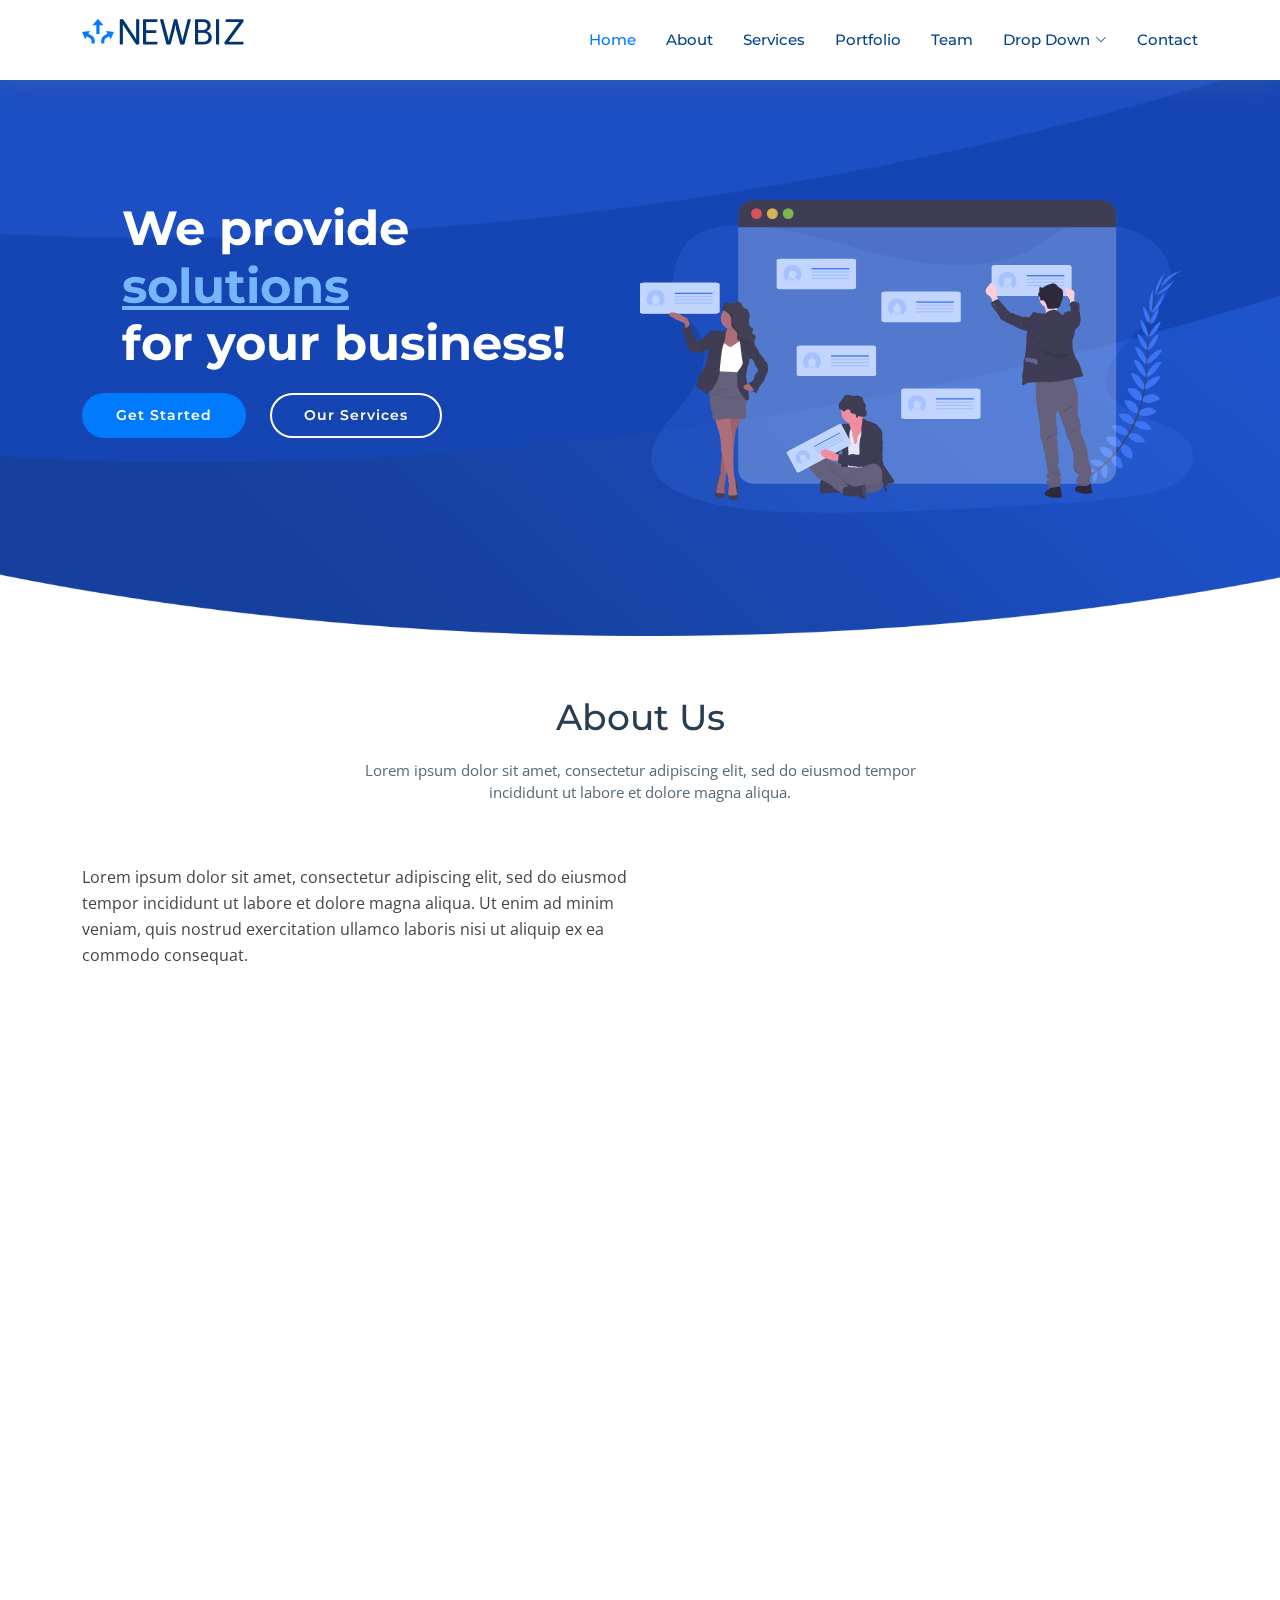
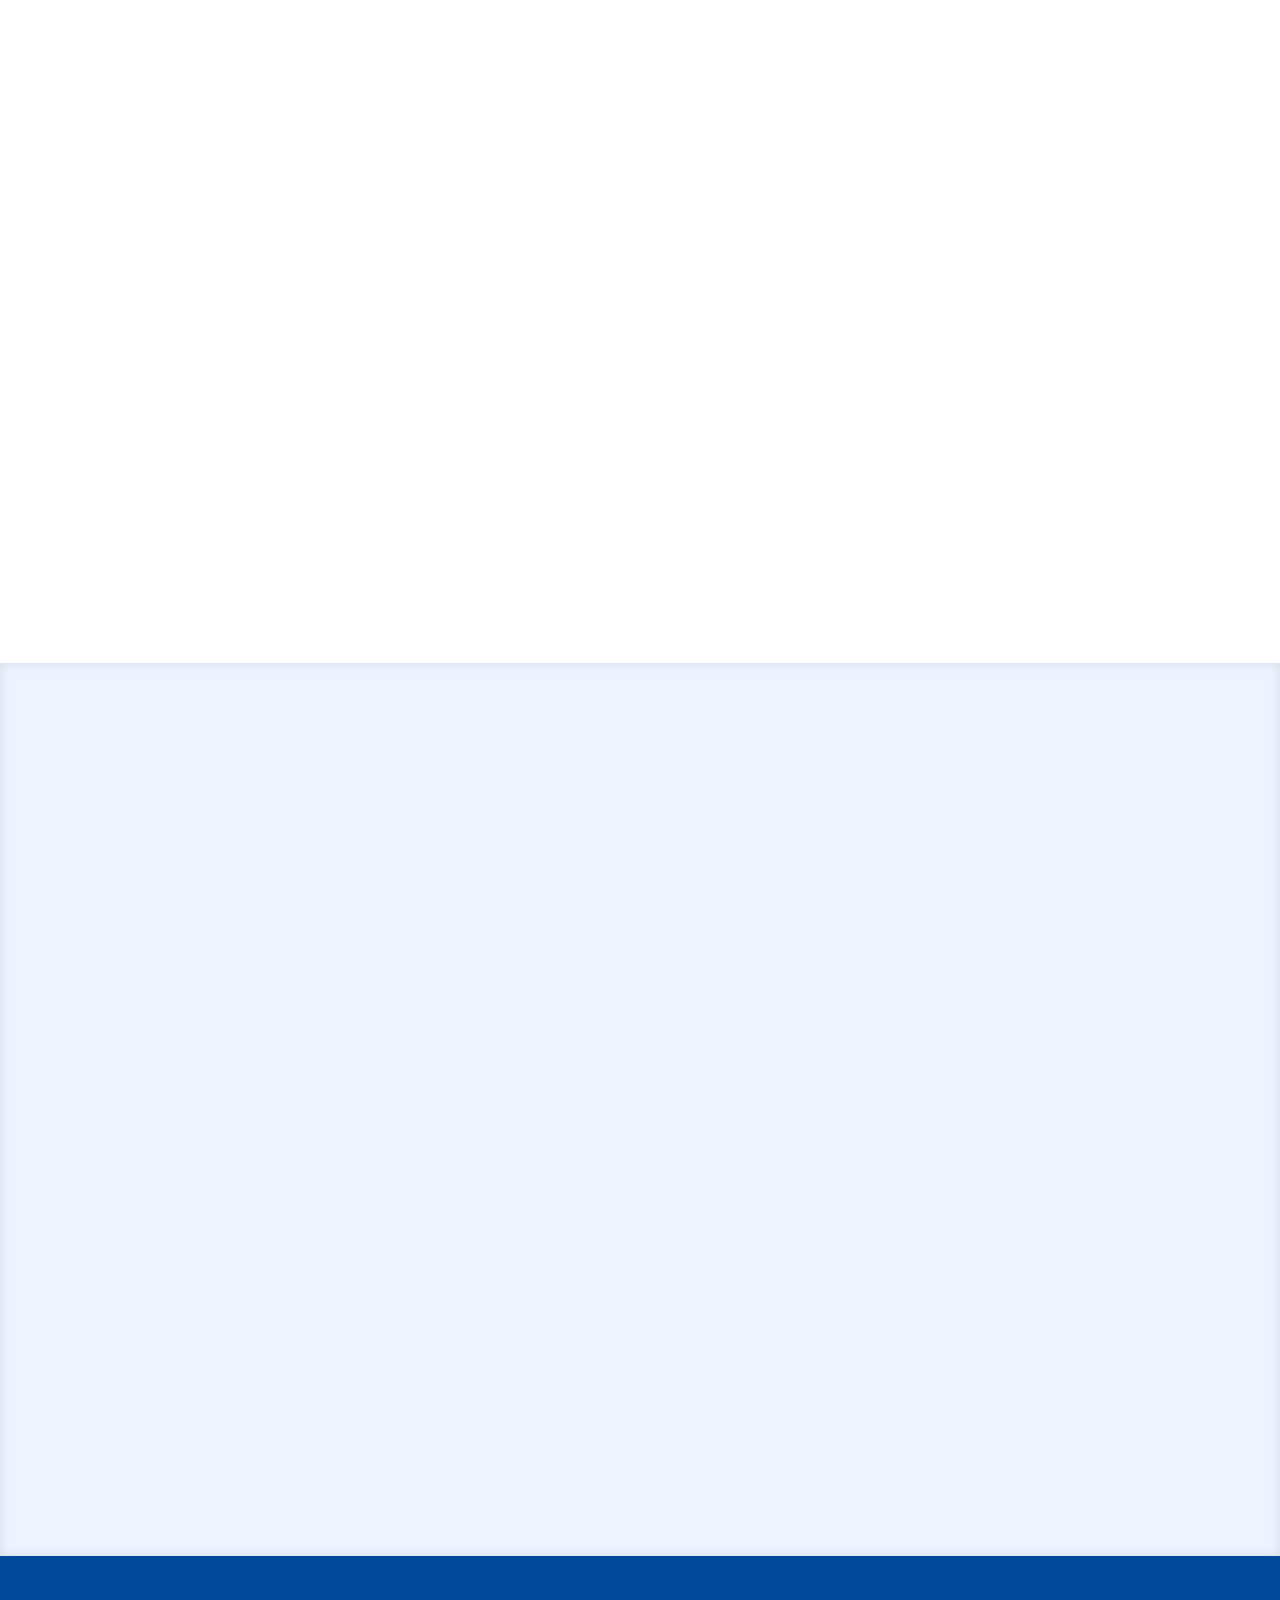
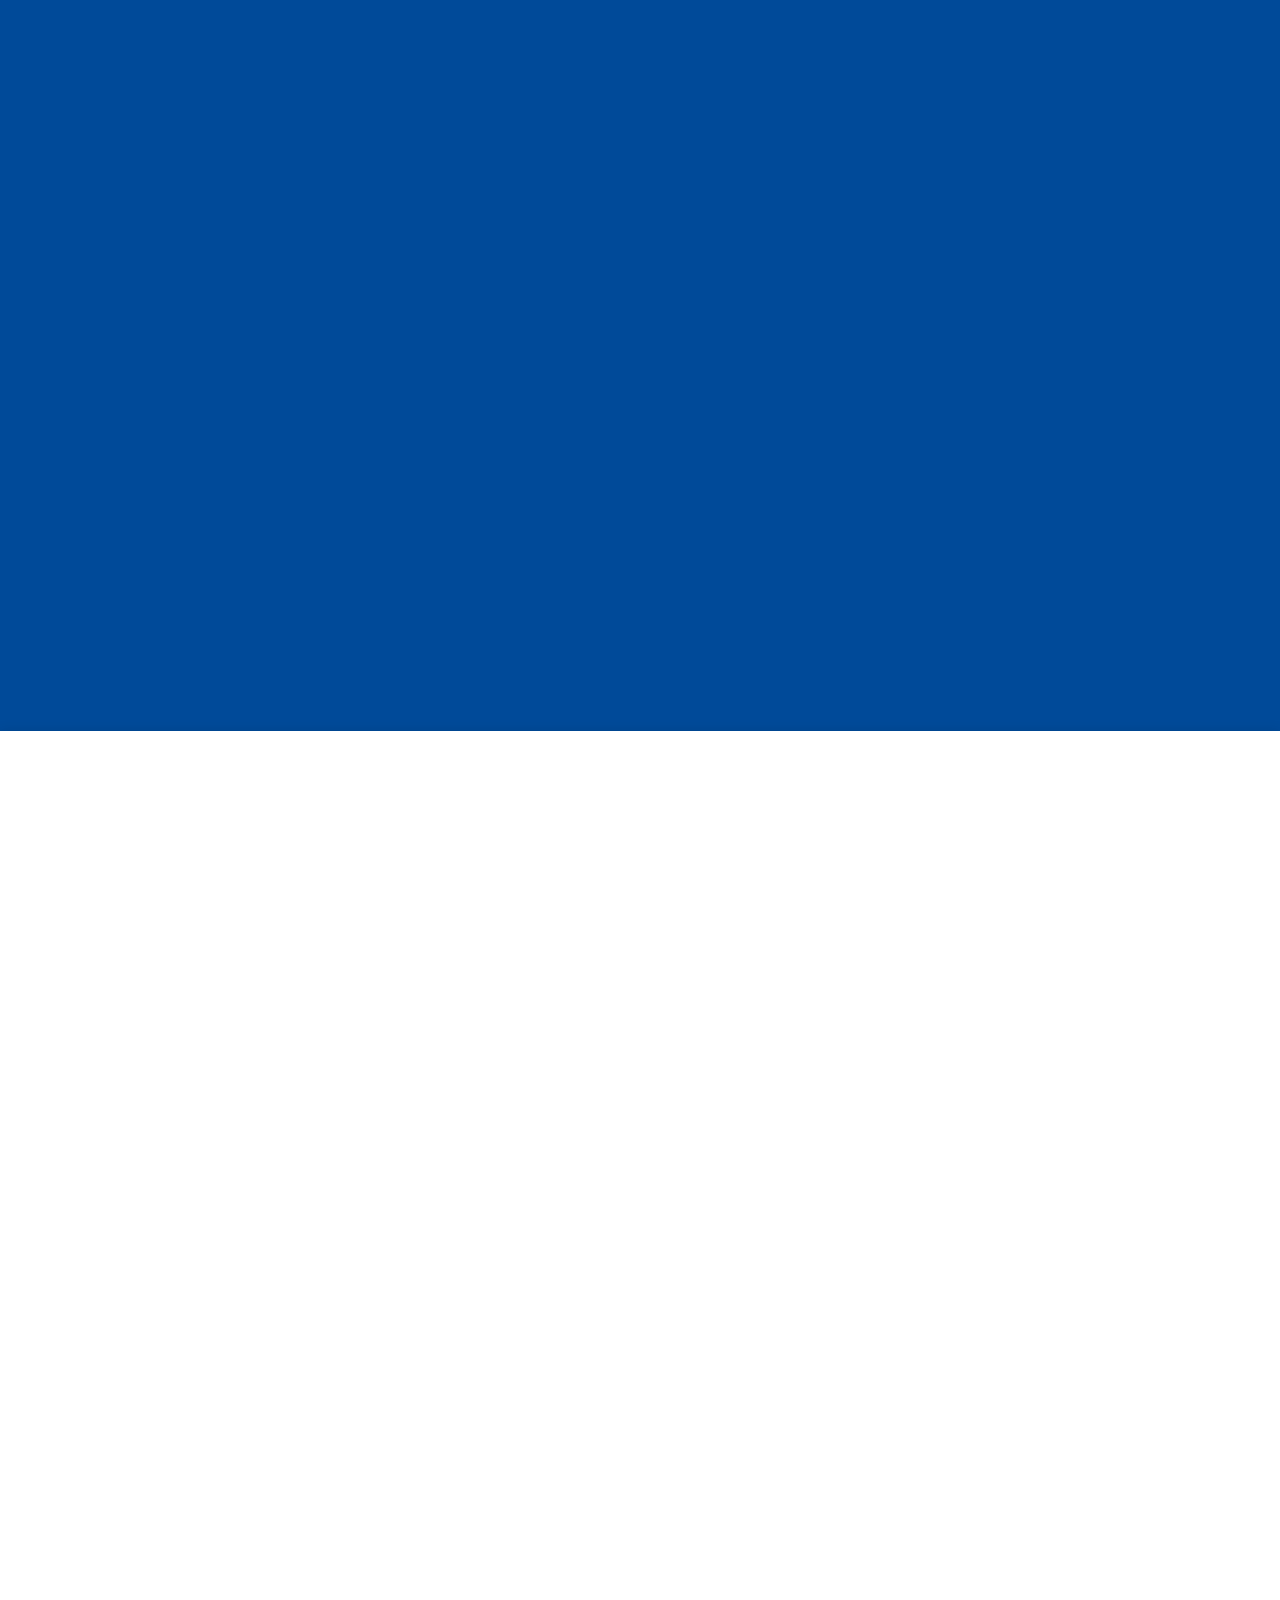
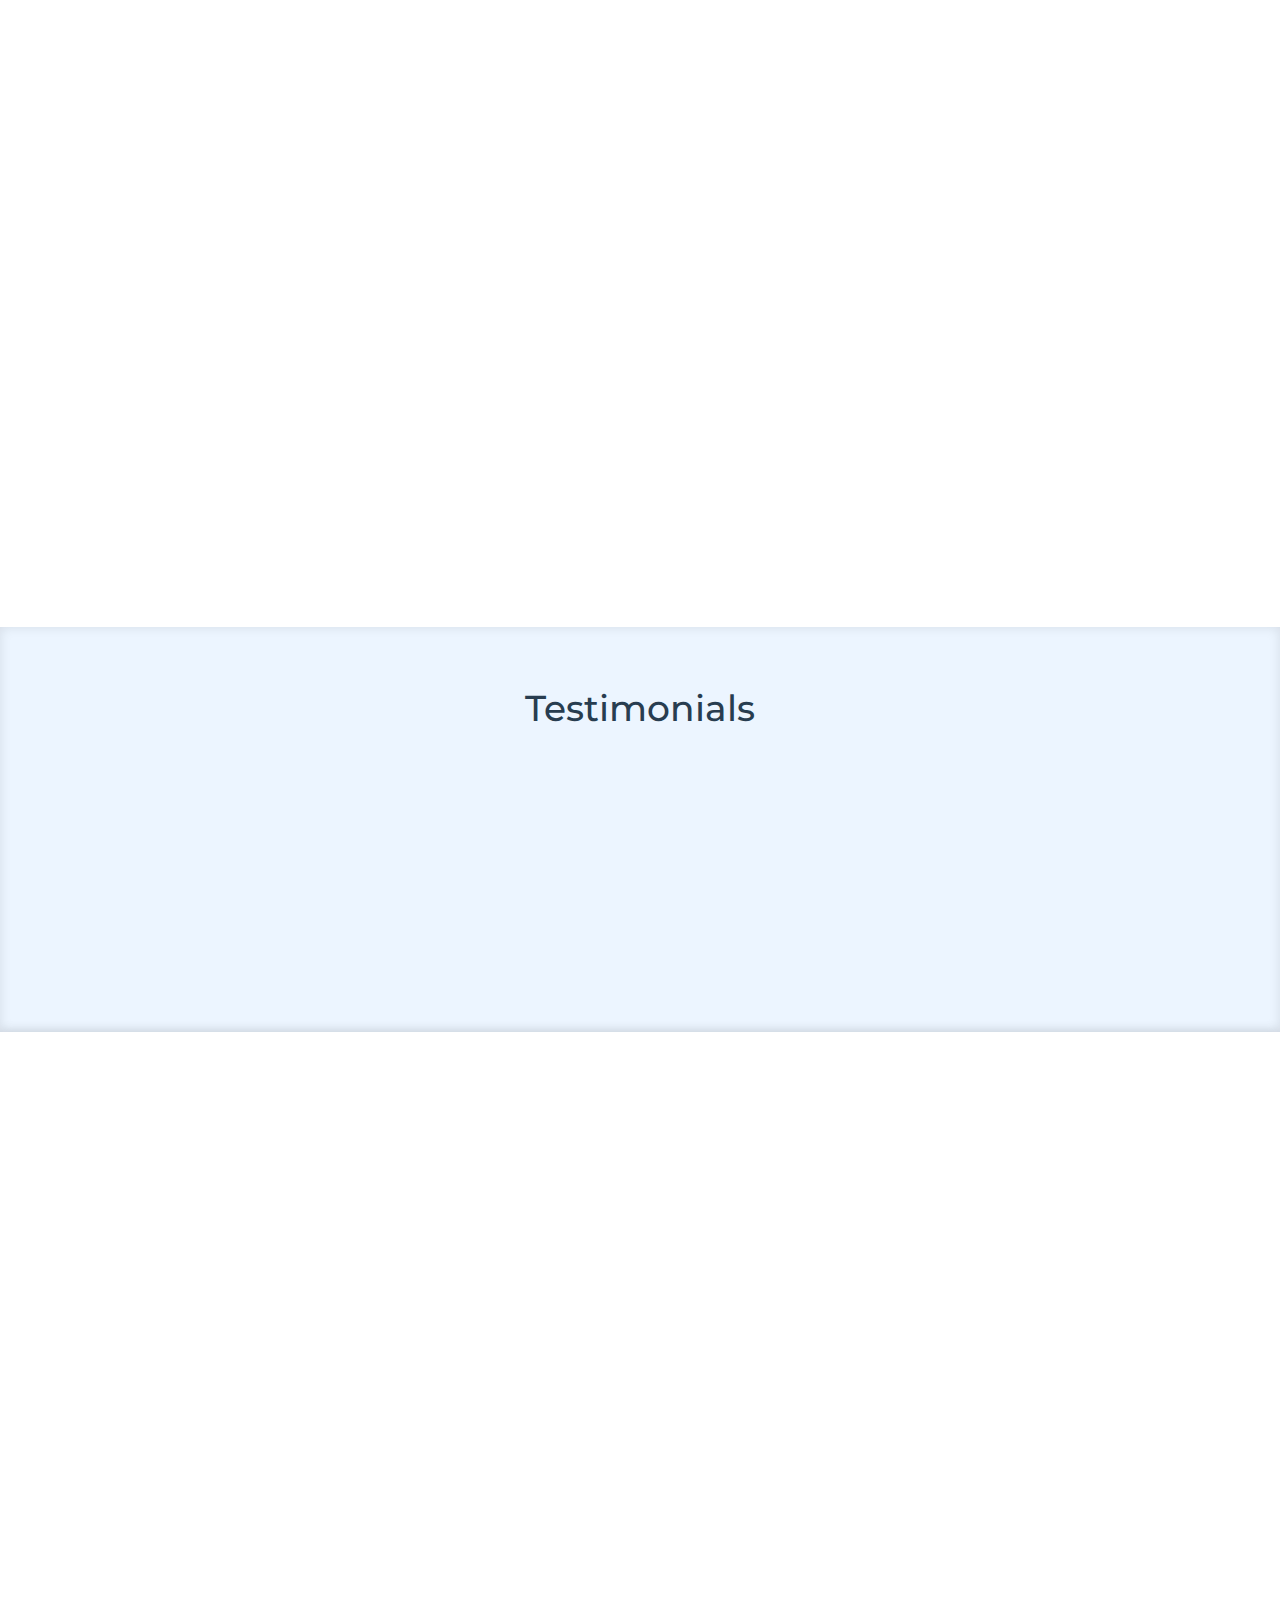
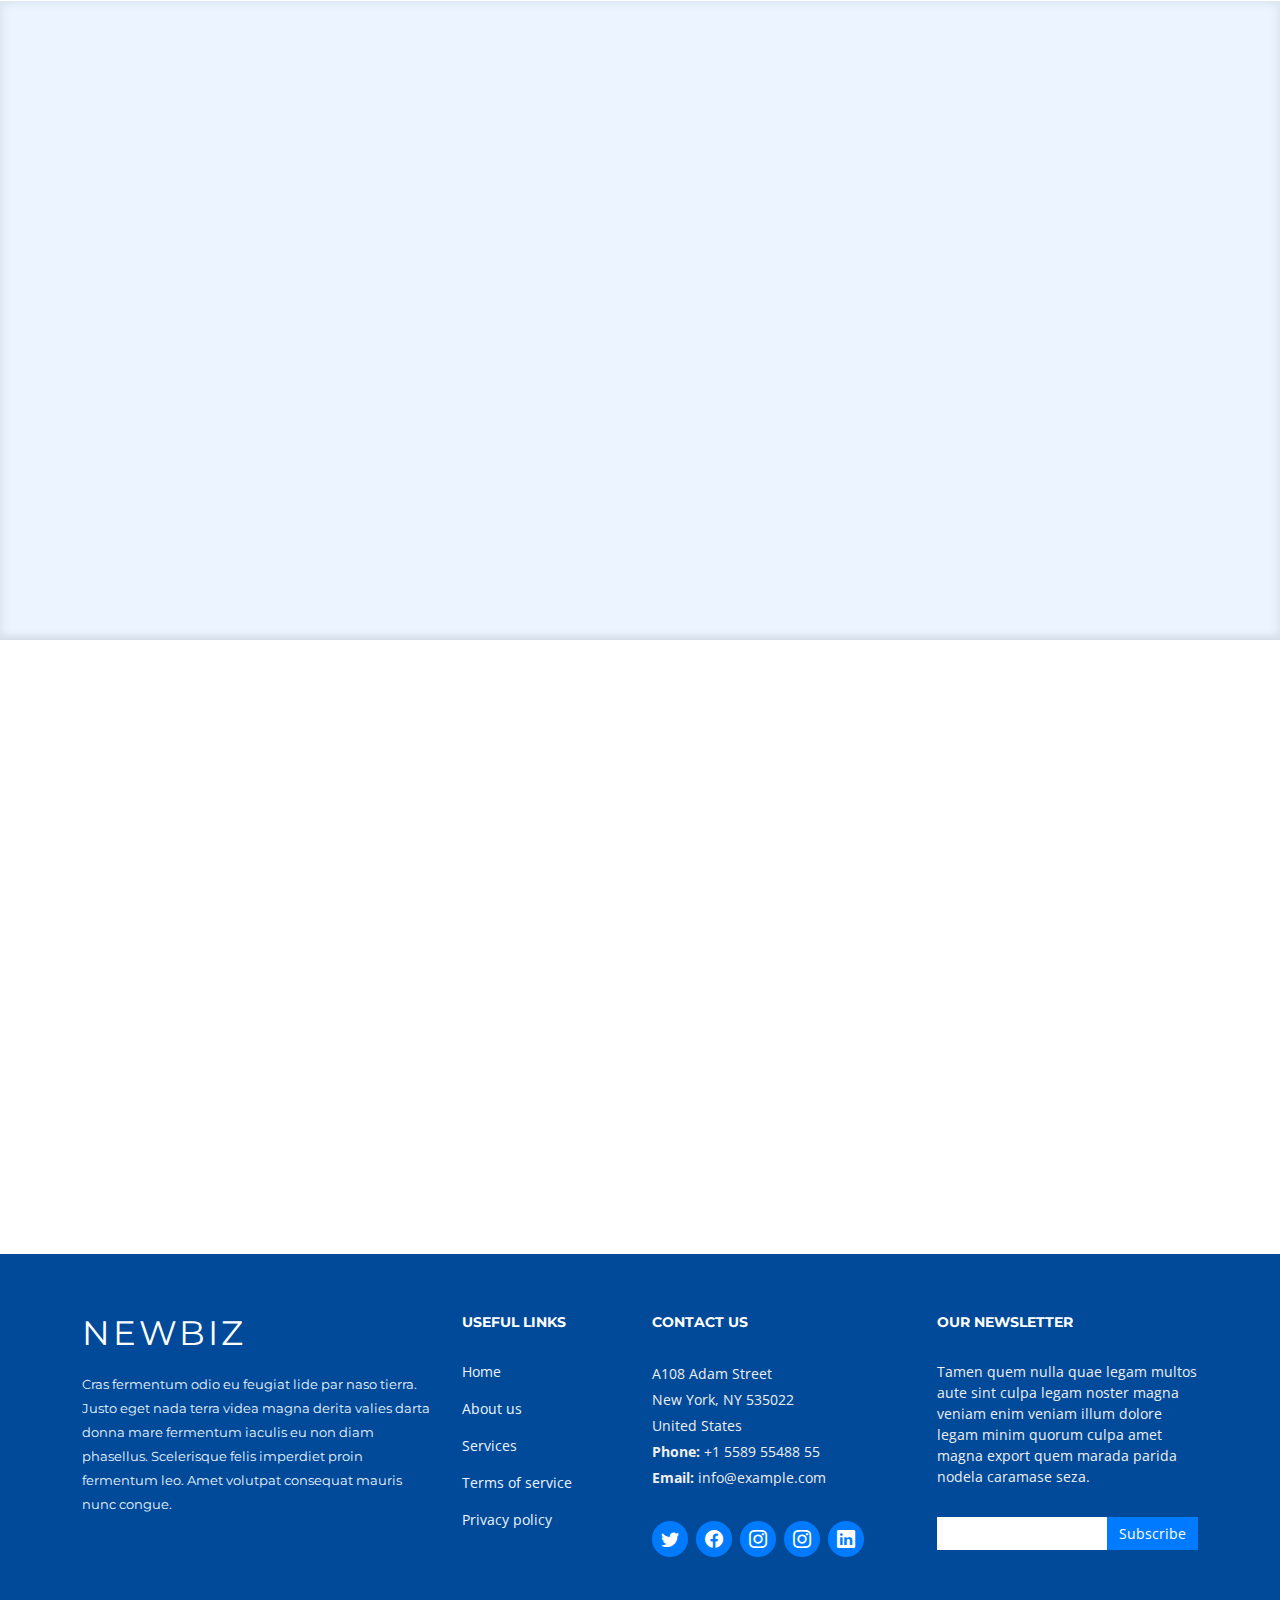
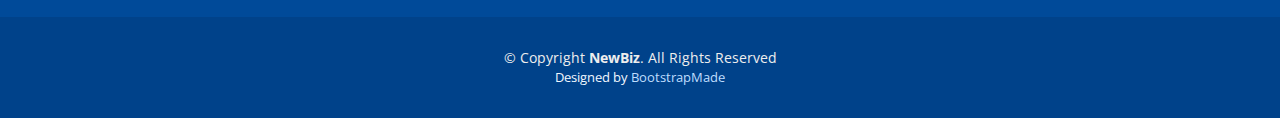
<file: MIS421_FinalProject/wwwroot/NewBiz/index.html>
<!DOCTYPE html>
<html lang="en">

<head>
  <meta charset="utf-8">
  <meta content="width=device-width, initial-scale=1.0" name="viewport">

  <title>NewBiz Bootstrap Template - Index</title>
  <meta content="" name="description">
  <meta content="" name="keywords">

  <!-- Favicons -->
  <link href="assets/img/favicon.png" rel="icon">
  <link href="assets/img/apple-touch-icon.png" rel="apple-touch-icon">

  <!-- Google Fonts -->
  <link href="https://fonts.googleapis.com/css?family=Open+Sans:300,300i,400,400i,600,600i,700,700i|Montserrat:300,400,500,700" rel="stylesheet">

  <!-- Vendor CSS Files -->
  <link href="assets/vendor/aos/aos.css" rel="stylesheet">
  <link href="assets/vendor/bootstrap/css/bootstrap.min.css" rel="stylesheet">
  <link href="assets/vendor/bootstrap-icons/bootstrap-icons.css" rel="stylesheet">
  <link href="assets/vendor/glightbox/css/glightbox.min.css" rel="stylesheet">
  <link href="assets/vendor/swiper/swiper-bundle.min.css" rel="stylesheet">

  <!-- Template Main CSS File -->
  <link href="assets/css/style.css" rel="stylesheet">

  <!-- =======================================================
  * Template Name: NewBiz - v4.1.0
  * Template URL: https://bootstrapmade.com/newbiz-bootstrap-business-template/
  * Author: BootstrapMade.com
  * License: https://bootstrapmade.com/license/
  ======================================================== -->
</head>

<body>

  <!-- ======= Header ======= -->
  <header id="header" class="fixed-top d-flex align-items-center">
    <div class="container d-flex justify-content-between">

      <div class="logo">
        <!-- Uncomment below if you prefer to use an text logo -->
        <!-- <h1><a href="index.html">NewBiz</a></h1> -->
        <a href="index.html"><img src="assets/img/logo.png" alt="" class="img-fluid"></a>
      </div>

      <nav id="navbar" class="navbar">
        <ul>
          <li><a class="nav-link scrollto active" href="#hero">Home</a></li>
          <li><a class="nav-link scrollto" href="#about">About</a></li>
          <li><a class="nav-link scrollto" href="#services">Services</a></li>
          <li><a class="nav-link scrollto " href="#portfolio">Portfolio</a></li>
          <li><a class="nav-link scrollto" href="#team">Team</a></li>
          <li class="dropdown"><a href="#"><span>Drop Down</span> <i class="bi bi-chevron-down"></i></a>
            <ul>
              <li><a href="#">Drop Down 1</a></li>
              <li class="dropdown"><a href="#"><span>Deep Drop Down</span> <i class="bi bi-chevron-right"></i></a>
                <ul>
                  <li><a href="#">Deep Drop Down 1</a></li>
                  <li><a href="#">Deep Drop Down 2</a></li>
                  <li><a href="#">Deep Drop Down 3</a></li>
                  <li><a href="#">Deep Drop Down 4</a></li>
                  <li><a href="#">Deep Drop Down 5</a></li>
                </ul>
              </li>
              <li><a href="#">Drop Down 2</a></li>
              <li><a href="#">Drop Down 3</a></li>
              <li><a href="#">Drop Down 4</a></li>
            </ul>
          </li>
          <li><a class="nav-link scrollto" href="#contact">Contact</a></li>
        </ul>
        <i class="bi bi-list mobile-nav-toggle"></i>
      </nav><!-- .navbar -->

    </div>
  </header><!-- #header -->

  <!-- ======= Hero Section ======= -->
  <section id="hero" class="clearfix">
    <div class="container" data-aos="fade-up">

      <div class="hero-img" data-aos="zoom-out" data-aos-delay="200">
        <img src="assets/img/hero-img.svg" alt="" class="img-fluid">
      </div>

      <div class="hero-info" data-aos="zoom-in" data-aos-delay="100">
        <h2>We provide<br><span>solutions</span><br>for your business!</h2>
        <div>
          <a href="#about" class="btn-get-started scrollto">Get Started</a>
          <a href="#services" class="btn-services scrollto">Our Services</a>
        </div>
      </div>

    </div>
  </section><!-- End Hero Section -->

  <main id="main">

    <!-- ======= About Section ======= -->
    <section id="about">
      <div class="container" data-aos="fade-up">

        <header class="section-header">
          <h3>About Us</h3>
          <p>Lorem ipsum dolor sit amet, consectetur adipiscing elit, sed do eiusmod tempor incididunt ut labore et dolore magna aliqua.</p>
        </header>

        <div class="row about-container">

          <div class="col-lg-6 content order-lg-1 order-2">
            <p>
              Lorem ipsum dolor sit amet, consectetur adipiscing elit, sed do eiusmod tempor incididunt ut labore et dolore magna aliqua. Ut enim ad minim veniam, quis nostrud exercitation ullamco laboris nisi ut aliquip ex ea commodo consequat.
            </p>

            <div class="icon-box" data-aos="fade-up" data-aos-delay="100">
              <div class="icon"><i class="bi bi-card-checklist"></i></div>
              <h4 class="title"><a href="">Eiusmod Tempor</a></h4>
              <p class="description">Et harum quidem rerum facilis est et expedita distinctio. Nam libero tempore, cum soluta nobis est eligendi</p>
            </div>

            <div class="icon-box" data-aos="fade-up" data-aos-delay="200">
              <div class="icon"><i class="bi bi-brightness-high"></i></div>
              <h4 class="title"><a href="">Magni Dolores</a></h4>
              <p class="description">Excepteur sint occaecat cupidatat non proident, sunt in culpa qui officia deserunt mollit anim id est laborum</p>
            </div>

            <div class="icon-box" data-aos="fade-up" data-aos-delay="300">
              <div class="icon"><i class="bi bi-calendar4-week"></i></div>
              <h4 class="title"><a href="">Dolor Sitema</a></h4>
              <p class="description">Minim veniam, quis nostrud exercitation ullamco laboris nisi ut aliquip ex ea commodo consequat tarad limino ata</p>
            </div>

          </div>

          <div class="col-lg-6 background order-lg-2" data-aos="zoom-in">
            <img src="assets/img/about-img.svg" class="img-fluid" alt="">
          </div>
        </div>

        <div class="row about-extra">
          <div class="col-lg-6" data-aos="fade-right">
            <img src="assets/img/about-extra-1.svg" class="img-fluid" alt="">
          </div>
          <div class="col-lg-6 pt-5 pt-lg-0" data-aos="fade-left">
            <h4>Voluptatem dignissimos provident quasi corporis voluptates sit assumenda.</h4>
            <p>
              Ipsum in aspernatur ut possimus sint. Quia omnis est occaecati possimus ea. Quas molestiae perspiciatis occaecati qui rerum. Deleniti quod porro sed quisquam saepe. Numquam mollitia recusandae non ad at et a.
            </p>
            <p>
              Ad vitae recusandae odit possimus. Quaerat cum ipsum corrupti. Odit qui asperiores ea corporis deserunt veritatis quidem expedita perferendis. Qui rerum eligendi ex doloribus quia sit. Porro rerum eum eum.
            </p>
          </div>
        </div>

        <div class="row about-extra">
          <div class="col-lg-6 order-1 order-lg-2" data-aos="fade-left">
            <img src="assets/img/about-extra-2.svg" class="img-fluid" alt="">
          </div>

          <div class="col-lg-6 pt-4 pt-lg-0 order-2 order-lg-1" data-aos="fade-right">
            <h4>Neque saepe temporibus repellat ea ipsum et. Id vel et quia tempora facere reprehenderit.</h4>
            <p>
              Delectus alias ut incidunt delectus nam placeat in consequatur. Sed cupiditate quia ea quis. Voluptas nemo qui aut distinctio. Cumque fugit earum est quam officiis numquam. Ducimus corporis autem at blanditiis beatae incidunt sunt.
            </p>
            <p>
              Voluptas saepe natus quidem blanditiis. Non sunt impedit voluptas mollitia beatae. Qui esse molestias. Laudantium libero nisi vitae debitis. Dolorem cupiditate est perferendis iusto.
            </p>
            <p>
              Eum quia in. Magni quas ipsum a. Quis ex voluptatem inventore sint quia modi. Numquam est aut fuga mollitia exercitationem nam accusantium provident quia.
            </p>
          </div>

        </div>

      </div>
    </section><!-- End About Section -->

    <!-- ======= Services Section ======= -->
    <section id="services" class="section-bg">
      <div class="container" data-aos="fade-up">

        <header class="section-header">
          <h3>Services</h3>
          <p>Laudem latine persequeris id sed, ex fabulas delectus quo. No vel partiendo abhorreant vituperatoribus.</p>
        </header>

        <div class="row justify-content-center">

          <div class="col-md-6 col-lg-5" data-aos="zoom-in" data-aos-delay="100">
            <div class="box">
              <div class="icon"><i class="bi bi-briefcase" style="color: #ff689b;"></i></div>
              <h4 class="title"><a href="">Lorem Ipsum</a></h4>
              <p class="description">Voluptatum deleniti atque corrupti quos dolores et quas molestias excepturi sint occaecati cupiditate non provident</p>
            </div>
          </div>
          <div class="col-md-6 col-lg-5" data-aos="zoom-in" data-aos-delay="200">
            <div class="box">
              <div class="icon"><i class="bi bi-card-checklist" style="color: #e9bf06;"></i></div>
              <h4 class="title"><a href="">Dolor Sitema</a></h4>
              <p class="description">Minim veniam, quis nostrud exercitation ullamco laboris nisi ut aliquip ex ea commodo consequat tarad limino ata</p>
            </div>
          </div>

          <div class="col-md-6 col-lg-5" data-aos="zoom-in" data-aos-delay="100">
            <div class="box">
              <div class="icon"><i class="bi bi-bar-chart" style="color: #3fcdc7;"></i></div>
              <h4 class="title"><a href="">Sed ut perspiciatis</a></h4>
              <p class="description">Duis aute irure dolor in reprehenderit in voluptate velit esse cillum dolore eu fugiat nulla pariatur</p>
            </div>
          </div>
          <div class="col-md-6 col-lg-5" data-aos="zoom-in" data-aos-delay="200">
            <div class="box">
              <div class="icon"><i class="bi bi-binoculars" style="color:#41cf2e;"></i></div>
              <h4 class="title"><a href="">Magni Dolores</a></h4>
              <p class="description">Excepteur sint occaecat cupidatat non proident, sunt in culpa qui officia deserunt mollit anim id est laborum</p>
            </div>
          </div>

          <div class="col-md-6 col-lg-5" data-aos="zoom-in" data-aos-delay="100">
            <div class="box">
              <div class="icon"><i class="bi bi-brightness-high" style="color: #d6ff22;"></i></div>
              <h4 class="title"><a href="">Nemo Enim</a></h4>
              <p class="description">At vero eos et accusamus et iusto odio dignissimos ducimus qui blanditiis praesentium voluptatum deleniti atque</p>
            </div>
          </div>
          <div class="col-md-6 col-lg-5" data-aos="zoom-in" data-aos-delay="200">
            <div class="box">
              <div class="icon"><i class="bi bi-calendar4-week" style="color: #4680ff;"></i></div>
              <h4 class="title"><a href="">Eiusmod Tempor</a></h4>
              <p class="description">Et harum quidem rerum facilis est et expedita distinctio. Nam libero tempore, cum soluta nobis est eligendi</p>
            </div>
          </div>

        </div>

      </div>
    </section><!-- End Services Section -->

    <!-- ======= Why Us Section ======= -->
    <section id="why-us">
      <div class="container" data-aos="fade-up">
        <header class="section-header">
          <h3>Why choose us?</h3>
          <p>Laudem latine persequeris id sed, ex fabulas delectus quo. No vel partiendo abhorreant vituperatoribus.</p>
        </header>

        <div class="row row-eq-height justify-content-center">

          <div class="col-lg-4 mb-4">
            <div class="card" data-aos="zoom-in" data-aos-delay="100">
              <i class="bi bi-calendar4-week"></i>
              <div class="card-body">
                <h5 class="card-title">Corporis dolorem</h5>
                <p class="card-text">Deleniti optio et nisi dolorem debitis. Aliquam nobis est temporibus sunt ab inventore officiis aut voluptatibus.</p>
                <a href="#" class="readmore">Read more </a>
              </div>
            </div>
          </div>

          <div class="col-lg-4 mb-4">
            <div class="card" data-aos="zoom-in" data-aos-delay="200">
              <i class="bi bi-camera-reels"></i>
              <div class="card-body">
                <h5 class="card-title">Voluptates dolores</h5>
                <p class="card-text">Voluptates nihil et quis omnis et eaque omnis sint aut. Ducimus dolorum aspernatur.</p>
                <a href="#" class="readmore">Read more </a>
              </div>
            </div>
          </div>

          <div class="col-lg-4 mb-4">
            <div class="card" data-aos="zoom-in" data-aos-delay="300">
              <i class="bi bi-chat-square-text"></i>
              <div class="card-body">
                <h5 class="card-title">Eum ut aspernatur</h5>
                <p class="card-text">Autem quod nesciunt eos ea aut amet laboriosam ab. Eos quis porro in non nemo ex. </p>
                <a href="#" class="readmore">Read more </a>
              </div>
            </div>
          </div>

        </div>

        <div class="row counters" data-aos="fade-up" data-aos-delay="100">

          <div class="col-lg-3 col-6 text-center">
            <span data-purecounter-start="0" data-purecounter-end="232" data-purecounter-duration="1" class="purecounter"></span>
            <p>Clients</p>
          </div>

          <div class="col-lg-3 col-6 text-center">
            <span data-purecounter-start="0" data-purecounter-end="421" data-purecounter-duration="1" class="purecounter"></span>
            <p>Projects</p>
          </div>

          <div class="col-lg-3 col-6 text-center">
            <span data-purecounter-start="0" data-purecounter-end="1364" data-purecounter-duration="1" class="purecounter"></span>
            <p>Hours Of Support</p>
          </div>

          <div class="col-lg-3 col-6 text-center">
            <span data-purecounter-start="0" data-purecounter-end="42" data-purecounter-duration="1" class="purecounter"></span>
            <p>Hard Workers</p>
          </div>

        </div>

      </div>
    </section><!-- End Why Us Section -->

    <!-- ======= Portfolio Section ======= -->
    <section id="portfolio" class="clearfix">
      <div class="container" data-aos="fade-up">

        <header class="section-header">
          <h3 class="section-title">Our Portfolio</h3>
        </header>

        <div class="row" data-aos="fade-up" data-aos-delay="100">
          <div class="col-lg-12">
            <ul id="portfolio-flters">
              <li data-filter="*" class="filter-active">All</li>
              <li data-filter=".filter-app">App</li>
              <li data-filter=".filter-card">Card</li>
              <li data-filter=".filter-web">Web</li>
            </ul>
          </div>
        </div>

        <div class="row portfolio-container" data-aos="fade-up" data-aos-delay="200">

          <div class="col-lg-4 col-md-6 portfolio-item filter-app">
            <div class="portfolio-wrap">
              <img src="assets/img/portfolio/app1.jpg" class="img-fluid" alt="">
              <div class="portfolio-info">
                <h4><a href="portfolio-details.html">App 1</a></h4>
                <p>App</p>
                <div>
                  <a href="assets/img/portfolio/app1.jpg" data-gallery="portfolioGallery" title="App 1" class="portfolio-lightbox link-preview"><i class="bi bi-plus"></i></a>
                  <a href="portfolio-details.html" class="link-details" title="More Details"><i class="bi bi-link"></i></a>
                </div>
              </div>
            </div>
          </div>

          <div class="col-lg-4 col-md-6 portfolio-item filter-web">
            <div class="portfolio-wrap">
              <img src="assets/img/portfolio/web3.jpg" class="img-fluid" alt="">
              <div class="portfolio-info">
                <h4><a href="portfolio-details.html">Web 3</a></h4>
                <p>Web</p>
                <div>
                  <a href="assets/img/portfolio/web3.jpg" class="portfolio-lightbox link-preview" data-gallery="portfolioGallery" title="Web 3"><i class="bi bi-plus"></i></a>
                  <a href="portfolio-details.html" class="link-details" title="More Details"><i class="bi bi-link"></i></a>
                </div>
              </div>
            </div>
          </div>

          <div class="col-lg-4 col-md-6 portfolio-item filter-app">
            <div class="portfolio-wrap">
              <img src="assets/img/portfolio/app2.jpg" class="img-fluid" alt="">
              <div class="portfolio-info">
                <h4><a href="portfolio-details.html">App 2</a></h4>
                <p>App</p>
                <div>
                  <a href="assets/img/portfolio/app2.jpg" class="portfolio-lightbox link-preview" data-gallery="portfolioGallery" title="App 2"><i class="bi bi-plus"></i></a>
                  <a href="portfolio-details.html" class="link-details" title="More Details"><i class="bi bi-link"></i></a>
                </div>
              </div>
            </div>
          </div>

          <div class="col-lg-4 col-md-6 portfolio-item filter-card">
            <div class="portfolio-wrap">
              <img src="assets/img/portfolio/card2.jpg" class="img-fluid" alt="">
              <div class="portfolio-info">
                <h4><a href="portfolio-details.html">Card 2</a></h4>
                <p>Card</p>
                <div>
                  <a href="assets/img/portfolio/card2.jpg" class="portfolio-lightbox link-preview" data-gallery="portfolioGallery" title="Card 2"><i class="bi bi-plus"></i></a>
                  <a href="portfolio-details.html" class="link-details" title="More Details"><i class="bi bi-link"></i></a>
                </div>
              </div>
            </div>
          </div>

          <div class="col-lg-4 col-md-6 portfolio-item filter-web">
            <div class="portfolio-wrap">
              <img src="assets/img/portfolio/web2.jpg" class="img-fluid" alt="">
              <div class="portfolio-info">
                <h4><a href="portfolio-details.html">Web 2</a></h4>
                <p>Web</p>
                <div>
                  <a href="assets/img/portfolio/web2.jpg" class="portfolio-lightbox link-preview" data-gallery="portfolioGallery" title="Web 2"><i class="bi bi-plus"></i></a>
                  <a href="portfolio-details.html" class="link-details" title="More Details"><i class="bi bi-link"></i></a>
                </div>
              </div>
            </div>
          </div>

          <div class="col-lg-4 col-md-6 portfolio-item filter-app">
            <div class="portfolio-wrap">
              <img src="assets/img/portfolio/app3.jpg" class="img-fluid" alt="">
              <div class="portfolio-info">
                <h4><a href="portfolio-details.html">App 3</a></h4>
                <p>App</p>
                <div>
                  <a href="assets/img/portfolio/app3.jpg" class="portfolio-lightbox link-preview" data-gallery="portfolioGallery" title="App 3"><i class="bi bi-plus"></i></a>
                  <a href="portfolio-details.html" class="link-details" title="More Details"><i class="bi bi-link"></i></a>
                </div>
              </div>
            </div>
          </div>

          <div class="col-lg-4 col-md-6 portfolio-item filter-card">
            <div class="portfolio-wrap">
              <img src="assets/img/portfolio/card1.jpg" class="img-fluid" alt="">
              <div class="portfolio-info">
                <h4><a href="portfolio-details.html">Card 1</a></h4>
                <p>Card</p>
                <div>
                  <a href="assets/img/portfolio/card1.jpg" class="portfolio-lightbox link-preview" data-gallery="portfolioGallery" title="Card 1"><i class="bi bi-plus"></i></a>
                  <a href="portfolio-details.html" class="link-details" title="More Details"><i class="bi bi-link"></i></a>
                </div>
              </div>
            </div>
          </div>

          <div class="col-lg-4 col-md-6 portfolio-item filter-card">
            <div class="portfolio-wrap">
              <img src="assets/img/portfolio/card3.jpg" class="img-fluid" alt="">
              <div class="portfolio-info">
                <h4><a href="portfolio-details.html">Card 3</a></h4>
                <p>Card</p>
                <div>
                  <a href="assets/img/portfolio/card3.jpg" class="portfolio-lightbox link-preview" data-gallery="portfolioGallery" title="Card 3"><i class="bi bi-plus"></i></a>
                  <a href="portfolio-details.html" class="link-details" title="More Details"><i class="bi bi-link"></i></a>
                </div>
              </div>
            </div>
          </div>

          <div class="col-lg-4 col-md-6 portfolio-item filter-web">
            <div class="portfolio-wrap">
              <img src="assets/img/portfolio/web1.jpg" class="img-fluid" alt="">
              <div class="portfolio-info">
                <h4><a href="portfolio-details.html">Web 1</a></h4>
                <p>Web</p>
                <div>
                  <a href="assets/img/portfolio/web1.jpg" class="portfolio-lightbox link-preview" data-gallery="portfolioGallery" title="Web 1"><i class="bi bi-plus"></i></a>
                  <a href="portfolio-details.html" class="link-details" title="More Details"><i class="bi bi-link"></i></a>
                </div>
              </div>
            </div>
          </div>

        </div>

      </div>
    </section><!-- End Portfolio Section -->

    <!-- ======= Testimonials Section ======= -->
    <section id="testimonials" class="section-bg">
      <div class="container" data-aso="zoom-in">

        <header class="section-header">
          <h3>Testimonials</h3>
        </header>

        <div class="row justify-content-center">
          <div class="col-lg-8">

            <div class="testimonials-slider swiper-container" data-aos="fade-up" data-aos-delay="100">
              <div class="swiper-wrapper">

                <div class="swiper-slide">
                  <div class="testimonial-item">
                    <img src="assets/img/testimonial-1.jpg" class="testimonial-img" alt="">
                    <h3>Saul Goodman</h3>
                    <h4>Ceo &amp; Founder</h4>
                    <p>
                      Proin iaculis purus consequat sem cure digni ssim donec porttitora entum suscipit rhoncus. Accusantium quam, ultricies eget id, aliquam eget nibh et. Maecen aliquam, risus at semper.
                    </p>
                  </div>
                </div><!-- End testimonial item -->

                <div class="swiper-slide">
                  <div class="testimonial-item">
                    <img src="assets/img/testimonial-2.jpg" class="testimonial-img" alt="">
                    <h3>Sara Wilsson</h3>
                    <h4>Designer</h4>
                    <p>
                      Export tempor illum tamen malis malis eram quae irure esse labore quem cillum quid cillum eram malis quorum velit fore eram velit sunt aliqua noster fugiat irure amet legam anim culpa.
                    </p>
                  </div>
                </div><!-- End testimonial item -->

                <div class="swiper-slide">
                  <div class="testimonial-item">
                    <img src="assets/img/testimonial-3.jpg" class="testimonial-img" alt="">
                    <h3>Jena Karlis</h3>
                    <h4>Store Owner</h4>
                    <p>
                      Enim nisi quem export duis labore cillum quae magna enim sint quorum nulla quem veniam duis minim tempor labore quem eram duis noster aute amet eram fore quis sint minim.
                    </p>
                  </div>
                </div><!-- End testimonial item -->

                <div class="swiper-slide">
                  <div class="testimonial-item">
                    <img src="assets/img/testimonial-4.jpg" class="testimonial-img" alt="">
                    <h3>Matt Brandon</h3>
                    <h4>Freelancer</h4>
                    <p>
                      Fugiat enim eram quae cillum dolore dolor amet nulla culpa multos export minim fugiat minim velit minim dolor enim duis veniam ipsum anim magna sunt elit fore quem dolore labore illum veniam.
                    </p>
                  </div>
                </div><!-- End testimonial item -->

                <div class="swiper-slide">
                  <div class="testimonial-item">
                    <img src="assets/img/testimonial-5.jpg" class="testimonial-img" alt="">
                    <h3>John Larson</h3>
                    <h4>Entrepreneur</h4>
                    <p>
                      Quis quorum aliqua sint quem legam fore sunt eram irure aliqua veniam tempor noster veniam enim culpa labore duis sunt culpa nulla illum cillum fugiat legam esse veniam culpa fore nisi cillum quid.
                    </p>
                  </div>
                </div><!-- End testimonial item -->

              </div>
              <div class="swiper-pagination"></div>
            </div>

          </div>
        </div>

      </div>
    </section><!-- End Testimonials Section -->

    <!-- ======= Team Section ======= -->
    <section id="team">
      <div class="container" data-aos="fade-up">
        <div class="section-header">
          <h3>Team</h3>
          <p>Sed ut perspiciatis unde omnis iste natus error sit voluptatem accusantium doloremque</p>
        </div>

        <div class="row">

          <div class="col-lg-3 col-md-6" data-aos="zoom-out" data-aos-delay="100">
            <div class="member">
              <img src="assets/img/team-1.jpg" class="img-fluid" alt="">
              <div class="member-info">
                <div class="member-info-content">
                  <h4>Walter White</h4>
                  <span>Chief Executive Officer</span>
                  <div class="social">
                    <a href=""><i class="bi bi-twitter"></i></a>
                    <a href=""><i class="bi bi-facebook"></i></a>
                    <a href=""><i class="bi bi-instagram"></i></a>
                    <a href=""><i class="bi bi-linkedin"></i></a>
                  </div>
                </div>
              </div>
            </div>
          </div>

          <div class="col-lg-3 col-md-6" data-aos="zoom-out" data-aos-delay="200">
            <div class="member">
              <img src="assets/img/team-2.jpg" class="img-fluid" alt="">
              <div class="member-info">
                <div class="member-info-content">
                  <h4>Sarah Jhonson</h4>
                  <span>Product Manager</span>
                  <div class="social">
                    <a href=""><i class="bi bi-twitter"></i></a>
                    <a href=""><i class="bi bi-facebook"></i></a>
                    <a href=""><i class="bi bi-instagram"></i></a>
                    <a href=""><i class="bi bi-linkedin"></i></a>
                  </div>
                </div>
              </div>
            </div>
          </div>

          <div class="col-lg-3 col-md-6" data-aos="zoom-out" data-aos-delay="300">
            <div class="member">
              <img src="assets/img/team-3.jpg" class="img-fluid" alt="">
              <div class="member-info">
                <div class="member-info-content">
                  <h4>William Anderson</h4>
                  <span>CTO</span>
                  <div class="social">
                    <a href=""><i class="bi bi-twitter"></i></a>
                    <a href=""><i class="bi bi-facebook"></i></a>
                    <a href=""><i class="bi bi-instagram"></i></a>
                    <a href=""><i class="bi bi-linkedin"></i></a>
                  </div>
                </div>
              </div>
            </div>
          </div>

          <div class="col-lg-3 col-md-6" data-aos="zoom-out" data-aos-delay="400">
            <div class="member">
              <img src="assets/img/team-4.jpg" class="img-fluid" alt="">
              <div class="member-info">
                <div class="member-info-content">
                  <h4>Amanda Jepson</h4>
                  <span>Accountant</span>
                  <div class="social">
                    <a href=""><i class="bi bi-twitter"></i></a>
                    <a href=""><i class="bi bi-facebook"></i></a>
                    <a href=""><i class="bi bi-instagram"></i></a>
                    <a href=""><i class="bi bi-linkedin"></i></a>
                  </div>
                </div>
              </div>
            </div>
          </div>

        </div>

      </div>
    </section><!-- End Team Section -->

    <!-- ======= Clients Section ======= -->
    <section id="clients" class="section-bg">

      <div class="container" data-aos="fade-up">

        <div class="section-header">
          <h3>Our CLients</h3>
          <p>Sed ut perspiciatis unde omnis iste natus error sit voluptatem accusantium doloremque dere santome nida.</p>
        </div>

        <div class="row g-0 clients-wrap clearfix" data-aos="zoom-in" data-aos-delay="100">

          <div class="col-lg-3 col-md-4 col-xs-6">
            <div class="client-logo">
              <img src="assets/img/clients/client-1.png" class="img-fluid" alt="">
            </div>
          </div>

          <div class="col-lg-3 col-md-4 col-xs-6">
            <div class="client-logo">
              <img src="assets/img/clients/client-2.png" class="img-fluid" alt="">
            </div>
          </div>

          <div class="col-lg-3 col-md-4 col-xs-6">
            <div class="client-logo">
              <img src="assets/img/clients/client-3.png" class="img-fluid" alt="">
            </div>
          </div>

          <div class="col-lg-3 col-md-4 col-xs-6">
            <div class="client-logo">
              <img src="assets/img/clients/client-4.png" class="img-fluid" alt="">
            </div>
          </div>

          <div class="col-lg-3 col-md-4 col-xs-6">
            <div class="client-logo">
              <img src="assets/img/clients/client-5.png" class="img-fluid" alt="">
            </div>
          </div>

          <div class="col-lg-3 col-md-4 col-xs-6">
            <div class="client-logo">
              <img src="assets/img/clients/client-6.png" class="img-fluid" alt="">
            </div>
          </div>

          <div class="col-lg-3 col-md-4 col-xs-6">
            <div class="client-logo">
              <img src="assets/img/clients/client-7.png" class="img-fluid" alt="">
            </div>
          </div>

          <div class="col-lg-3 col-md-4 col-xs-6">
            <div class="client-logo">
              <img src="assets/img/clients/client-8.png" class="img-fluid" alt="">
            </div>
          </div>

        </div>

      </div>

    </section><!-- End Clients Section -->

    <!-- ======= Contact Section ======= -->
    <section id="contact">
      <div class="container-fluid" data-aos="fade-up">

        <div class="section-header">
          <h3>Contact Us</h3>
        </div>

        <div class="row">

          <div class="col-lg-6">
            <div class="map mb-4 mb-lg-0">
              <iframe src="https://www.google.com/maps/embed?pb=!1m14!1m8!1m3!1d12097.433213460943!2d-74.0062269!3d40.7101282!3m2!1i1024!2i768!4f13.1!3m3!1m2!1s0x0%3A0xb89d1fe6bc499443!2sDowntown+Conference+Center!5e0!3m2!1smk!2sbg!4v1539943755621" frameborder="0" style="border:0; width: 100%; height: 340px;" allowfullscreen></iframe>
            </div>
          </div>

          <div class="col-lg-6">
            <div class="row">
              <div class="col-md-5 info">
                <i class="bi bi-geo-alt"></i>
                <p>A108 Adam Street, NY 535022</p>
              </div>
              <div class="col-md-4 info">
                <i class="bi bi-envelope"></i>
                <p>info@example.com</p>
              </div>
              <div class="col-md-3 info">
                <i class="bi bi-phone"></i>
                <p>+1 5589 55488 55</p>
              </div>
            </div>

            <div class="form">
              <form action="forms/contact.php" method="post" role="form" class="php-email-form">
                <div class="row">
                  <div class="form-group col-lg-6">
                    <input type="text" name="name" class="form-control" id="name" placeholder="Your Name" required>
                  </div>
                  <div class="form-group col-lg-6 mt-3 mt-lg-0">
                    <input type="email" class="form-control" name="email" id="email" placeholder="Your Email" required>
                  </div>
                </div>
                <div class="form-group mt-3">
                  <input type="text" class="form-control" name="subject" id="subject" placeholder="Subject" required>
                </div>
                <div class="form-group mt-3">
                  <textarea class="form-control" name="message" rows="5" placeholder="Message" required></textarea>
                </div>
                <div class="my-3">
                  <div class="loading">Loading</div>
                  <div class="error-message"></div>
                  <div class="sent-message">Your message has been sent. Thank you!</div>
                </div>
                <div class="text-center"><button type="submit" title="Send Message">Send Message</button></div>
              </form>
            </div>
          </div>

        </div>

      </div>
    </section><!-- End Contact Section -->

  </main><!-- End #main -->

  <!-- ======= Footer ======= -->
  <footer id="footer">
    <div class="footer-top">
      <div class="container">
        <div class="row">

          <div class="col-lg-4 col-md-6 footer-info">
            <h3>NewBiz</h3>
            <p>Cras fermentum odio eu feugiat lide par naso tierra. Justo eget nada terra videa magna derita valies darta donna mare fermentum iaculis eu non diam phasellus. Scelerisque felis imperdiet proin fermentum leo. Amet volutpat consequat mauris nunc congue.</p>
          </div>

          <div class="col-lg-2 col-md-6 footer-links">
            <h4>Useful Links</h4>
            <ul>
              <li><a href="#">Home</a></li>
              <li><a href="#">About us</a></li>
              <li><a href="#">Services</a></li>
              <li><a href="#">Terms of service</a></li>
              <li><a href="#">Privacy policy</a></li>
            </ul>
          </div>

          <div class="col-lg-3 col-md-6 footer-contact">
            <h4>Contact Us</h4>
            <p>
              A108 Adam Street <br>
              New York, NY 535022<br>
              United States <br>
              <strong>Phone:</strong> +1 5589 55488 55<br>
              <strong>Email:</strong> info@example.com<br>
            </p>

            <div class="social-links">
              <a href="#" class="twitter"><i class="bi bi-twitter"></i></a>
              <a href="#" class="facebook"><i class="bi bi-facebook"></i></a>
              <a href="#" class="instagram"><i class="bi bi-instagram"></i></a>
              <a href="#" class="instagram"><i class="bi bi-instagram"></i></a>
              <a href="#" class="linkedin"><i class="bi bi-linkedin"></i></a>
            </div>

          </div>

          <div class="col-lg-3 col-md-6 footer-newsletter">
            <h4>Our Newsletter</h4>
            <p>Tamen quem nulla quae legam multos aute sint culpa legam noster magna veniam enim veniam illum dolore legam minim quorum culpa amet magna export quem marada parida nodela caramase seza.</p>
            <form action="" method="post">
              <input type="email" name="email"><input type="submit" value="Subscribe">
            </form>
          </div>

        </div>
      </div>
    </div>

    <div class="container">
      <div class="copyright">
        &copy; Copyright <strong>NewBiz</strong>. All Rights Reserved
      </div>
      <div class="credits">
        <!--
        All the links in the footer should remain intact.
        You can delete the links only if you purchased the pro version.
        Licensing information: https://bootstrapmade.com/license/
        Purchase the pro version with working PHP/AJAX contact form: https://bootstrapmade.com/buy/?theme=NewBiz
      -->
        Designed by <a href="https://bootstrapmade.com/">BootstrapMade</a>
      </div>
    </div>
  </footer><!-- End Footer -->

  <a href="#" class="back-to-top d-flex align-items-center justify-content-center"><i class="bi bi-arrow-up-short"></i></a>

  <!-- Vendor JS Files -->
  <script src="assets/vendor/aos/aos.js"></script>
  <script src="assets/vendor/bootstrap/js/bootstrap.bundle.min.js"></script>
  <script src="assets/vendor/glightbox/js/glightbox.min.js"></script>
  <script src="assets/vendor/isotope-layout/isotope.pkgd.min.js"></script>
  <script src="assets/vendor/php-email-form/validate.js"></script>
  <script src="assets/vendor/purecounter/purecounter.js"></script>
  <script src="assets/vendor/swiper/swiper-bundle.min.js"></script>

  <!-- Template Main JS File -->
  <script src="assets/js/main.js"></script>

</body>

</html>
</file>
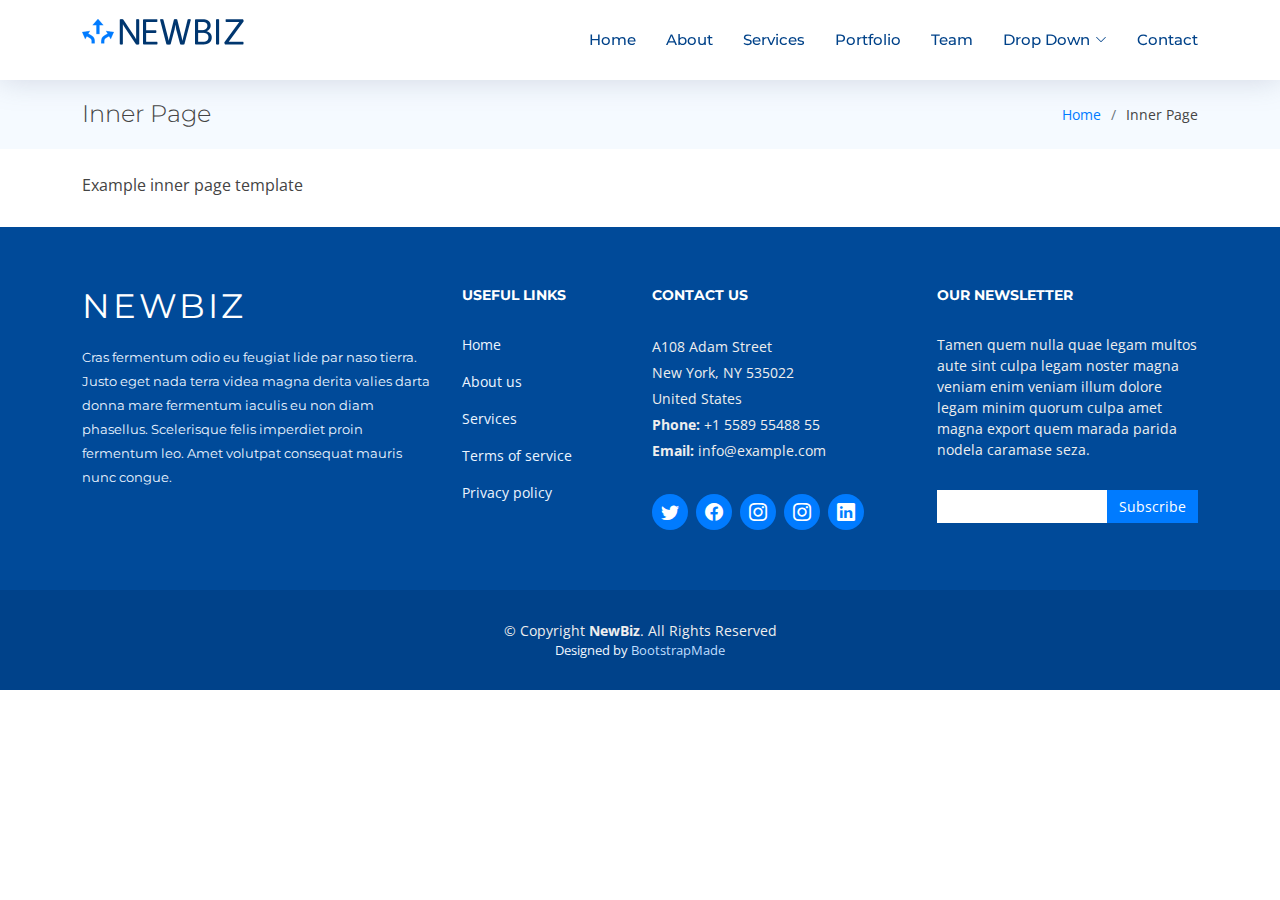
<file: MIS421_FinalProject/wwwroot/NewBiz/inner-page.html>
<!DOCTYPE html>
<html lang="en">

<head>
  <meta charset="utf-8">
  <meta content="width=device-width, initial-scale=1.0" name="viewport">

  <title>Inner Page - NewBiz Bootstrap Template</title>
  <meta content="" name="description">
  <meta content="" name="keywords">

  <!-- Favicons -->
  <link href="assets/img/favicon.png" rel="icon">
  <link href="assets/img/apple-touch-icon.png" rel="apple-touch-icon">

  <!-- Google Fonts -->
  <link href="https://fonts.googleapis.com/css?family=Open+Sans:300,300i,400,400i,600,600i,700,700i|Montserrat:300,400,500,700" rel="stylesheet">

  <!-- Vendor CSS Files -->
  <link href="assets/vendor/aos/aos.css" rel="stylesheet">
  <link href="assets/vendor/bootstrap/css/bootstrap.min.css" rel="stylesheet">
  <link href="assets/vendor/bootstrap-icons/bootstrap-icons.css" rel="stylesheet">
  <link href="assets/vendor/glightbox/css/glightbox.min.css" rel="stylesheet">
  <link href="assets/vendor/swiper/swiper-bundle.min.css" rel="stylesheet">

  <!-- Template Main CSS File -->
  <link href="assets/css/style.css" rel="stylesheet">

  <!-- =======================================================
  * Template Name: NewBiz - v4.1.0
  * Template URL: https://bootstrapmade.com/newbiz-bootstrap-business-template/
  * Author: BootstrapMade.com
  * License: https://bootstrapmade.com/license/
  ======================================================== -->
</head>

<body>

  <!-- ======= Header ======= -->
  <header id="header" class="fixed-top d-flex align-items-center">
    <div class="container d-flex justify-content-between">

      <div class="logo">
        <!-- Uncomment below if you prefer to use an text logo -->
        <!-- <h1><a href="index.html">NewBiz</a></h1> -->
        <a href="index.html"><img src="assets/img/logo.png" alt="" class="img-fluid"></a>
      </div>

      <nav id="navbar" class="navbar">
        <ul>
          <li><a class="nav-link scrollto " href="#hero">Home</a></li>
          <li><a class="nav-link scrollto" href="#about">About</a></li>
          <li><a class="nav-link scrollto" href="#services">Services</a></li>
          <li><a class="nav-link scrollto " href="#portfolio">Portfolio</a></li>
          <li><a class="nav-link scrollto" href="#team">Team</a></li>
          <li class="dropdown"><a href="#"><span>Drop Down</span> <i class="bi bi-chevron-down"></i></a>
            <ul>
              <li><a href="#">Drop Down 1</a></li>
              <li class="dropdown"><a href="#"><span>Deep Drop Down</span> <i class="bi bi-chevron-right"></i></a>
                <ul>
                  <li><a href="#">Deep Drop Down 1</a></li>
                  <li><a href="#">Deep Drop Down 2</a></li>
                  <li><a href="#">Deep Drop Down 3</a></li>
                  <li><a href="#">Deep Drop Down 4</a></li>
                  <li><a href="#">Deep Drop Down 5</a></li>
                </ul>
              </li>
              <li><a href="#">Drop Down 2</a></li>
              <li><a href="#">Drop Down 3</a></li>
              <li><a href="#">Drop Down 4</a></li>
            </ul>
          </li>
          <li><a class="nav-link scrollto" href="#contact">Contact</a></li>
        </ul>
        <i class="bi bi-list mobile-nav-toggle"></i>
      </nav><!-- .navbar -->

    </div>
  </header><!-- #header -->

  <main id="main">

    <!-- ======= Breadcrumbs Section ======= -->
    <section class="breadcrumbs">
      <div class="container">

        <div class="d-flex justify-content-between align-items-center">
          <h2>Inner Page</h2>
          <ol>
            <li><a href="index.html">Home</a></li>
            <li>Inner Page</li>
          </ol>
        </div>

      </div>
    </section><!-- End Breadcrumbs Section -->

    <section class="inner-page pt-4">
      <div class="container">
        <p>
          Example inner page template
        </p>
      </div>
    </section>

  </main><!-- End #main -->

  <!-- ======= Footer ======= -->
  <footer id="footer">
    <div class="footer-top">
      <div class="container">
        <div class="row">

          <div class="col-lg-4 col-md-6 footer-info">
            <h3>NewBiz</h3>
            <p>Cras fermentum odio eu feugiat lide par naso tierra. Justo eget nada terra videa magna derita valies darta donna mare fermentum iaculis eu non diam phasellus. Scelerisque felis imperdiet proin fermentum leo. Amet volutpat consequat mauris nunc congue.</p>
          </div>

          <div class="col-lg-2 col-md-6 footer-links">
            <h4>Useful Links</h4>
            <ul>
              <li><a href="#">Home</a></li>
              <li><a href="#">About us</a></li>
              <li><a href="#">Services</a></li>
              <li><a href="#">Terms of service</a></li>
              <li><a href="#">Privacy policy</a></li>
            </ul>
          </div>

          <div class="col-lg-3 col-md-6 footer-contact">
            <h4>Contact Us</h4>
            <p>
              A108 Adam Street <br>
              New York, NY 535022<br>
              United States <br>
              <strong>Phone:</strong> +1 5589 55488 55<br>
              <strong>Email:</strong> info@example.com<br>
            </p>

            <div class="social-links">
              <a href="#" class="twitter"><i class="bi bi-twitter"></i></a>
              <a href="#" class="facebook"><i class="bi bi-facebook"></i></a>
              <a href="#" class="instagram"><i class="bi bi-instagram"></i></a>
              <a href="#" class="instagram"><i class="bi bi-instagram"></i></a>
              <a href="#" class="linkedin"><i class="bi bi-linkedin"></i></a>
            </div>

          </div>

          <div class="col-lg-3 col-md-6 footer-newsletter">
            <h4>Our Newsletter</h4>
            <p>Tamen quem nulla quae legam multos aute sint culpa legam noster magna veniam enim veniam illum dolore legam minim quorum culpa amet magna export quem marada parida nodela caramase seza.</p>
            <form action="" method="post">
              <input type="email" name="email"><input type="submit" value="Subscribe">
            </form>
          </div>

        </div>
      </div>
    </div>

    <div class="container">
      <div class="copyright">
        &copy; Copyright <strong>NewBiz</strong>. All Rights Reserved
      </div>
      <div class="credits">
        <!--
        All the links in the footer should remain intact.
        You can delete the links only if you purchased the pro version.
        Licensing information: https://bootstrapmade.com/license/
        Purchase the pro version with working PHP/AJAX contact form: https://bootstrapmade.com/buy/?theme=NewBiz
      -->
        Designed by <a href="https://bootstrapmade.com/">BootstrapMade</a>
      </div>
    </div>
  </footer><!-- End Footer -->

  <a href="#" class="back-to-top d-flex align-items-center justify-content-center"><i class="bi bi-arrow-up-short"></i></a>

  <!-- Vendor JS Files -->
  <script src="assets/vendor/aos/aos.js"></script>
  <script src="assets/vendor/bootstrap/js/bootstrap.bundle.min.js"></script>
  <script src="assets/vendor/glightbox/js/glightbox.min.js"></script>
  <script src="assets/vendor/isotope-layout/isotope.pkgd.min.js"></script>
  <script src="assets/vendor/php-email-form/validate.js"></script>
  <script src="assets/vendor/purecounter/purecounter.js"></script>
  <script src="assets/vendor/swiper/swiper-bundle.min.js"></script>

  <!-- Template Main JS File -->
  <script src="assets/js/main.js"></script>

</body>

</html>
</file>
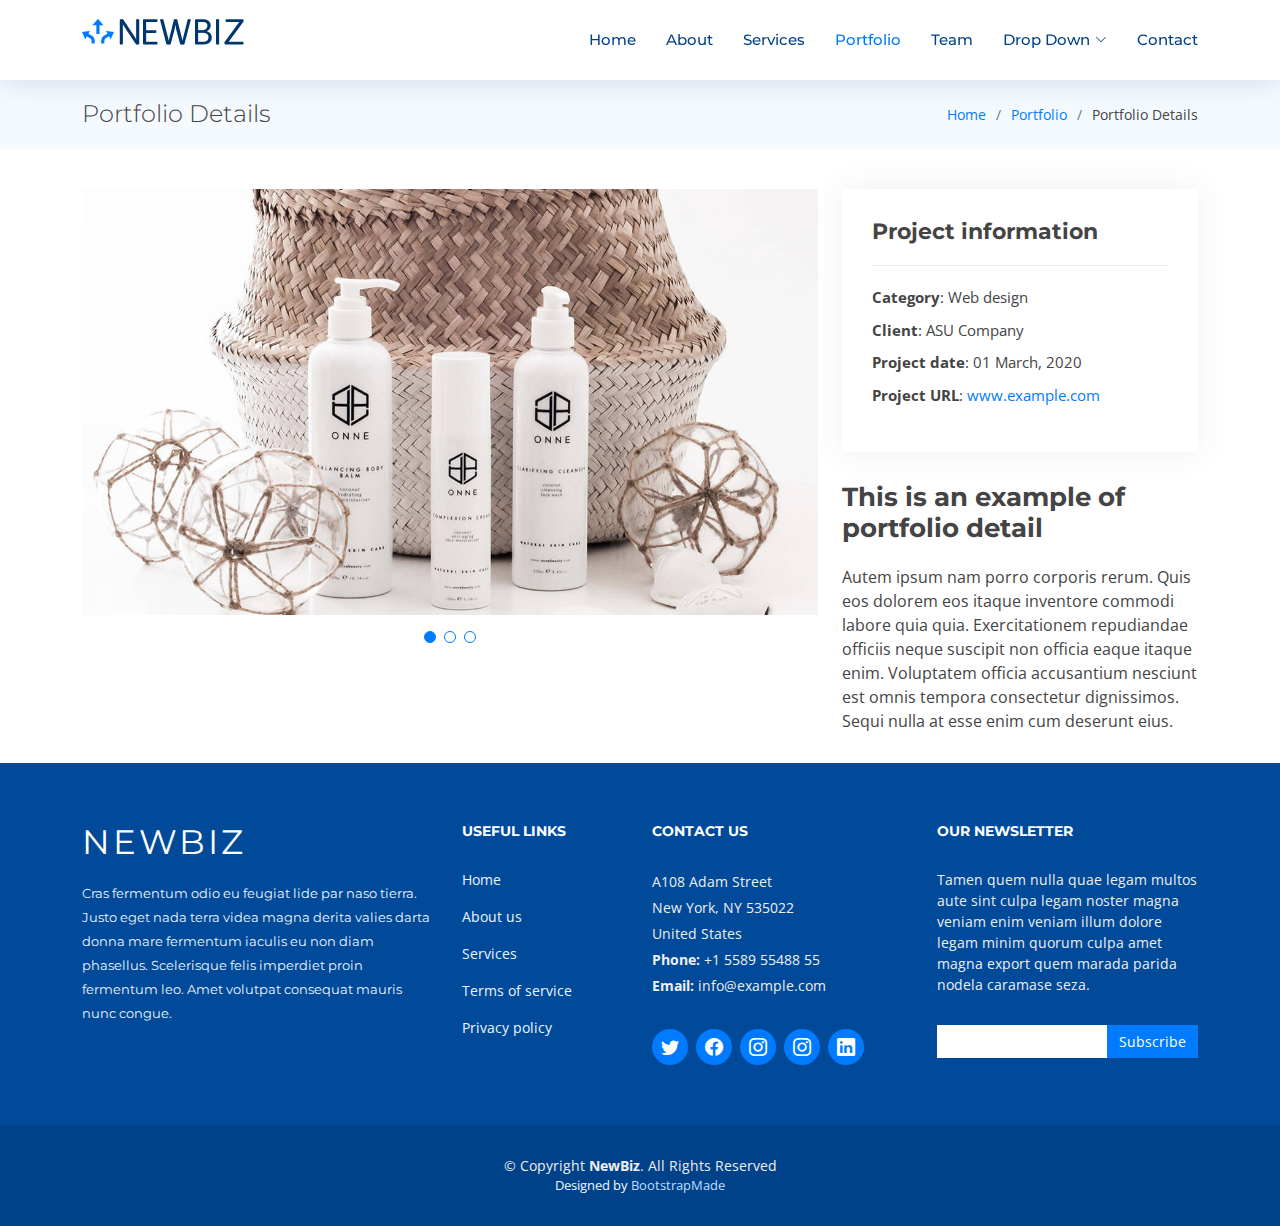
<file: MIS421_FinalProject/wwwroot/NewBiz/portfolio-details.html>
<!DOCTYPE html>
<html lang="en">

<head>
  <meta charset="utf-8">
  <meta content="width=device-width, initial-scale=1.0" name="viewport">

  <title>Portfolio Details - NewBiz Bootstrap Template</title>
  <meta content="" name="description">
  <meta content="" name="keywords">

  <!-- Favicons -->
  <link href="assets/img/favicon.png" rel="icon">
  <link href="assets/img/apple-touch-icon.png" rel="apple-touch-icon">

  <!-- Google Fonts -->
  <link href="https://fonts.googleapis.com/css?family=Open+Sans:300,300i,400,400i,600,600i,700,700i|Montserrat:300,400,500,700" rel="stylesheet">

  <!-- Vendor CSS Files -->
  <link href="assets/vendor/aos/aos.css" rel="stylesheet">
  <link href="assets/vendor/bootstrap/css/bootstrap.min.css" rel="stylesheet">
  <link href="assets/vendor/bootstrap-icons/bootstrap-icons.css" rel="stylesheet">
  <link href="assets/vendor/glightbox/css/glightbox.min.css" rel="stylesheet">
  <link href="assets/vendor/swiper/swiper-bundle.min.css" rel="stylesheet">

  <!-- Template Main CSS File -->
  <link href="assets/css/style.css" rel="stylesheet">

  <!-- =======================================================
  * Template Name: NewBiz - v4.1.0
  * Template URL: https://bootstrapmade.com/newbiz-bootstrap-business-template/
  * Author: BootstrapMade.com
  * License: https://bootstrapmade.com/license/
  ======================================================== -->
</head>

<body>

  <!-- ======= Header ======= -->
  <header id="header" class="fixed-top d-flex align-items-center">
    <div class="container d-flex justify-content-between">

      <div class="logo">
        <!-- Uncomment below if you prefer to use an text logo -->
        <!-- <h1><a href="index.html">NewBiz</a></h1> -->
        <a href="index.html"><img src="assets/img/logo.png" alt="" class="img-fluid"></a>
      </div>

      <nav id="navbar" class="navbar">
        <ul>
          <li><a class="nav-link scrollto " href="#hero">Home</a></li>
          <li><a class="nav-link scrollto" href="#about">About</a></li>
          <li><a class="nav-link scrollto" href="#services">Services</a></li>
          <li><a class="nav-link scrollto active" href="#portfolio">Portfolio</a></li>
          <li><a class="nav-link scrollto" href="#team">Team</a></li>
          <li class="dropdown"><a href="#"><span>Drop Down</span> <i class="bi bi-chevron-down"></i></a>
            <ul>
              <li><a href="#">Drop Down 1</a></li>
              <li class="dropdown"><a href="#"><span>Deep Drop Down</span> <i class="bi bi-chevron-right"></i></a>
                <ul>
                  <li><a href="#">Deep Drop Down 1</a></li>
                  <li><a href="#">Deep Drop Down 2</a></li>
                  <li><a href="#">Deep Drop Down 3</a></li>
                  <li><a href="#">Deep Drop Down 4</a></li>
                  <li><a href="#">Deep Drop Down 5</a></li>
                </ul>
              </li>
              <li><a href="#">Drop Down 2</a></li>
              <li><a href="#">Drop Down 3</a></li>
              <li><a href="#">Drop Down 4</a></li>
            </ul>
          </li>
          <li><a class="nav-link scrollto" href="#contact">Contact</a></li>
        </ul>
        <i class="bi bi-list mobile-nav-toggle"></i>
      </nav><!-- .navbar -->

    </div>
  </header><!-- #header -->

  <main id="main">

    <!-- ======= Breadcrumbs Section ======= -->
    <section class="breadcrumbs">
      <div class="container">

        <div class="d-flex justify-content-between align-items-center">
          <h2>Portfolio Details</h2>
          <ol>
            <li><a href="index.html">Home</a></li>
            <li><a href="portfolio.html">Portfolio</a></li>
            <li>Portfolio Details</li>
          </ol>
        </div>

      </div>
    </section><!-- Breadcrumbs Section -->

    <!-- ======= Portfolio Details Section ======= -->
    <section id="portfolio-details" class="portfolio-details">
      <div class="container">

        <div class="row gy-4">

          <div class="col-lg-8">
            <div class="portfolio-details-slider swiper-container">
              <div class="swiper-wrapper align-items-center">

                <div class="swiper-slide">
                  <img src="assets/img/portfolio/portfolio-details-1.jpg" alt="">
                </div>

                <div class="swiper-slide">
                  <img src="assets/img/portfolio/portfolio-details-2.jpg" alt="">
                </div>

                <div class="swiper-slide">
                  <img src="assets/img/portfolio/portfolio-details-3.jpg" alt="">
                </div>

              </div>
              <div class="swiper-pagination"></div>
            </div>
          </div>

          <div class="col-lg-4">
            <div class="portfolio-info">
              <h3>Project information</h3>
              <ul>
                <li><strong>Category</strong>: Web design</li>
                <li><strong>Client</strong>: ASU Company</li>
                <li><strong>Project date</strong>: 01 March, 2020</li>
                <li><strong>Project URL</strong>: <a href="#">www.example.com</a></li>
              </ul>
            </div>
            <div class="portfolio-description">
              <h2>This is an example of portfolio detail</h2>
              <p>
                Autem ipsum nam porro corporis rerum. Quis eos dolorem eos itaque inventore commodi labore quia quia. Exercitationem repudiandae officiis neque suscipit non officia eaque itaque enim. Voluptatem officia accusantium nesciunt est omnis tempora consectetur dignissimos. Sequi nulla at esse enim cum deserunt eius.
              </p>
            </div>
          </div>

        </div>

      </div>
    </section><!-- End Portfolio Details Section -->

  </main><!-- End #main -->

  <!-- ======= Footer ======= -->
  <footer id="footer">
    <div class="footer-top">
      <div class="container">
        <div class="row">

          <div class="col-lg-4 col-md-6 footer-info">
            <h3>NewBiz</h3>
            <p>Cras fermentum odio eu feugiat lide par naso tierra. Justo eget nada terra videa magna derita valies darta donna mare fermentum iaculis eu non diam phasellus. Scelerisque felis imperdiet proin fermentum leo. Amet volutpat consequat mauris nunc congue.</p>
          </div>

          <div class="col-lg-2 col-md-6 footer-links">
            <h4>Useful Links</h4>
            <ul>
              <li><a href="#">Home</a></li>
              <li><a href="#">About us</a></li>
              <li><a href="#">Services</a></li>
              <li><a href="#">Terms of service</a></li>
              <li><a href="#">Privacy policy</a></li>
            </ul>
          </div>

          <div class="col-lg-3 col-md-6 footer-contact">
            <h4>Contact Us</h4>
            <p>
              A108 Adam Street <br>
              New York, NY 535022<br>
              United States <br>
              <strong>Phone:</strong> +1 5589 55488 55<br>
              <strong>Email:</strong> info@example.com<br>
            </p>

            <div class="social-links">
              <a href="#" class="twitter"><i class="bi bi-twitter"></i></a>
              <a href="#" class="facebook"><i class="bi bi-facebook"></i></a>
              <a href="#" class="instagram"><i class="bi bi-instagram"></i></a>
              <a href="#" class="instagram"><i class="bi bi-instagram"></i></a>
              <a href="#" class="linkedin"><i class="bi bi-linkedin"></i></a>
            </div>

          </div>

          <div class="col-lg-3 col-md-6 footer-newsletter">
            <h4>Our Newsletter</h4>
            <p>Tamen quem nulla quae legam multos aute sint culpa legam noster magna veniam enim veniam illum dolore legam minim quorum culpa amet magna export quem marada parida nodela caramase seza.</p>
            <form action="" method="post">
              <input type="email" name="email"><input type="submit" value="Subscribe">
            </form>
          </div>

        </div>
      </div>
    </div>

    <div class="container">
      <div class="copyright">
        &copy; Copyright <strong>NewBiz</strong>. All Rights Reserved
      </div>
      <div class="credits">
        <!--
        All the links in the footer should remain intact.
        You can delete the links only if you purchased the pro version.
        Licensing information: https://bootstrapmade.com/license/
        Purchase the pro version with working PHP/AJAX contact form: https://bootstrapmade.com/buy/?theme=NewBiz
      -->
        Designed by <a href="https://bootstrapmade.com/">BootstrapMade</a>
      </div>
    </div>
  </footer><!-- End Footer -->

  <a href="#" class="back-to-top d-flex align-items-center justify-content-center"><i class="bi bi-arrow-up-short"></i></a>

  <!-- Vendor JS Files -->
  <script src="assets/vendor/aos/aos.js"></script>
  <script src="assets/vendor/bootstrap/js/bootstrap.bundle.min.js"></script>
  <script src="assets/vendor/glightbox/js/glightbox.min.js"></script>
  <script src="assets/vendor/isotope-layout/isotope.pkgd.min.js"></script>
  <script src="assets/vendor/php-email-form/validate.js"></script>
  <script src="assets/vendor/purecounter/purecounter.js"></script>
  <script src="assets/vendor/swiper/swiper-bundle.min.js"></script>

  <!-- Template Main JS File -->
  <script src="assets/js/main.js"></script>

</body>

</html>
</file>
<file: MIS421_FinalProject/wwwroot/NewBiz/assets/css/style.css>
/**
* Template Name: NewBiz - v4.1.0
* Template URL: https://bootstrapmade.com/newbiz-bootstrap-business-template/
* Author: BootstrapMade.com
* License: https://bootstrapmade.com/license/
*/

/*--------------------------------------------------------------
# General
--------------------------------------------------------------*/
body {
  background: #fff;
  color: #444;
  font-family: "Open Sans", sans-serif;
}

a {
  color: #007bff;
  text-decoration: none;
  transition: 0.5s;
}

a:hover, a:active, a:focus {
  color: #0b6bd3;
  outline: none;
  text-decoration: none;
}

p {
  padding: 0;
  margin: 0 0 30px 0;
}

h1, h2, h3, h4, h5, h6 {
  font-family: "Montserrat", sans-serif;
  font-weight: 400;
  margin: 0 0 20px 0;
  padding: 0;
}

/*--------------------------------------------------------------
# Back to top button
--------------------------------------------------------------*/
.back-to-top {
  position: fixed;
  visibility: hidden;
  opacity: 0;
  right: 15px;
  bottom: 15px;
  z-index: 996;
  background: #007bff;
  width: 40px;
  height: 40px;
  border-radius: 50px;
  transition: all 0.4s;
}

.back-to-top i {
  font-size: 28px;
  color: #fff;
  line-height: 0;
}

.back-to-top:hover {
  background: #2990ff;
  color: #fff;
}

.back-to-top.active {
  visibility: visible;
  opacity: 1;
}

/*--------------------------------------------------------------
# Header
--------------------------------------------------------------*/
#header {
  height: 80px;
  z-index: 997;
  transition: all 0.5s;
  background: #fff;
  box-shadow: 0px 0px 30px rgba(127, 137, 161, 0.3);
}

#header.header-scrolled {
  height: 60px;
}

#header .logo h1 {
  font-size: 36px;
  margin: 0;
  padding: 0;
  font-weight: 400;
  letter-spacing: 3px;
  text-transform: uppercase;
}

@media (max-width: 991px) {
  #header .logo h1 {
    font-size: 28px;
  }
}

#header .logo h1 a, #header .logo h1 a:hover {
  color: #00366f;
  text-decoration: none;
}

#header .logo img {
  padding: 0;
  max-height: 26px;
}

/*--------------------------------------------------------------
# Navigation Menu
--------------------------------------------------------------*/
/**
* Desktop Navigation 
*/
.navbar {
  padding: 0;
}

.navbar ul {
  margin: 0;
  padding: 0;
  display: flex;
  list-style: none;
  align-items: center;
}

.navbar li {
  position: relative;
}

.navbar a {
  display: flex;
  align-items: center;
  justify-content: space-between;
  padding: 10px 0 10px 30px;
  font-family: "Montserrat", sans-serif;
  font-size: 15px;
  color: #004289;
  font-weight: 500;
  white-space: nowrap;
  transition: 0.3s;
}

.navbar a i {
  font-size: 12px;
  line-height: 0;
  margin-left: 5px;
}

.navbar a:hover, .navbar .active, .navbar li:hover > a {
  color: #007bff;
}

.navbar .dropdown ul {
  display: block;
  position: absolute;
  left: 14px;
  top: calc(100% + 30px);
  margin: 0;
  padding: 10px 0;
  z-index: 99;
  opacity: 0;
  visibility: hidden;
  background: #fff;
  box-shadow: 0px 0px 30px rgba(127, 137, 161, 0.25);
  transition: 0.3s;
}

.navbar .dropdown ul li {
  min-width: 200px;
}

.navbar .dropdown ul a {
  padding: 10px 20px;
  font-size: 14px;
  text-transform: none;
}

.navbar .dropdown ul a i {
  font-size: 12px;
}

.navbar .dropdown ul a:hover, .navbar .dropdown ul .active:hover, .navbar .dropdown ul li:hover > a {
  color: #007bff;
}

.navbar .dropdown:hover > ul {
  opacity: 1;
  top: 100%;
  visibility: visible;
}

.navbar .dropdown .dropdown ul {
  top: 0;
  left: calc(100% - 30px);
  visibility: hidden;
}

.navbar .dropdown .dropdown:hover > ul {
  opacity: 1;
  top: 0;
  left: 100%;
  visibility: visible;
}

@media (max-width: 1366px) {
  .navbar .dropdown .dropdown ul {
    left: -90%;
  }
  .navbar .dropdown .dropdown:hover > ul {
    left: -100%;
  }
}

/**
* Mobile Navigation 
*/
.mobile-nav-toggle {
  color: #283d50;
  font-size: 28px;
  cursor: pointer;
  display: none;
  line-height: 0;
  transition: 0.5s;
}

.mobile-nav-toggle.bi-x {
  color: #fff;
}

@media (max-width: 991px) {
  .mobile-nav-toggle {
    display: block;
  }
  .navbar ul {
    display: none;
  }
}

.navbar-mobile {
  position: fixed;
  overflow: hidden;
  top: 0;
  right: 0;
  left: 0;
  bottom: 0;
  background: rgba(23, 35, 46, 0.9);
  transition: 0.3s;
  z-index: 999;
}

.navbar-mobile .mobile-nav-toggle {
  position: absolute;
  top: 15px;
  right: 15px;
}

.navbar-mobile ul {
  display: block;
  position: absolute;
  top: 55px;
  right: 15px;
  bottom: 15px;
  left: 15px;
  padding: 10px 0;
  background-color: #fff;
  overflow-y: auto;
  transition: 0.3s;
}

.navbar-mobile a {
  padding: 10px 20px;
  font-size: 15px;
  color: #004289;
}

.navbar-mobile a:hover, .navbar-mobile .active, .navbar-mobile li:hover > a {
  color: #007bff;
}

.navbar-mobile .dropdown ul {
  position: static;
  display: none;
  margin: 10px 20px;
  padding: 10px 0;
  z-index: 99;
  opacity: 1;
  visibility: visible;
  background: #fff;
  box-shadow: 0px 0px 30px rgba(127, 137, 161, 0.25);
}

.navbar-mobile .dropdown ul li {
  min-width: 200px;
}

.navbar-mobile .dropdown ul a {
  padding: 10px 20px;
}

.navbar-mobile .dropdown ul a i {
  font-size: 12px;
}

.navbar-mobile .dropdown ul a:hover, .navbar-mobile .dropdown ul .active:hover, .navbar-mobile .dropdown ul li:hover > a {
  color: #007bff;
}

.navbar-mobile .dropdown > .dropdown-active {
  display: block;
}

/*--------------------------------------------------------------
# Hero Section
--------------------------------------------------------------*/
#hero {
  width: 100%;
  position: relative;
  background: url("../img/hero-bg.png") center bottom no-repeat;
  background-size: cover;
  padding: 200px 0 120px 0;
}

@media (max-width: 991px) {
  #hero {
    padding: 140px 0 60px 0;
  }
}

@media (max-width: 574px) {
  #hero {
    padding: 100px 0 20px 0;
  }
}

#hero .hero-img {
  width: 50%;
  float: right;
}

@media (max-width: 991px) {
  #hero .hero-img {
    width: 80%;
    float: none;
    margin: 0 auto 25px auto;
  }
}

#hero .hero-info {
  width: 50%;
  float: left;
}

@media (max-width: 991px) {
  #hero .hero-info {
    width: 80%;
    float: none;
    margin: auto;
    text-align: center;
  }
}

@media (max-width: 767px) {
  #hero .hero-info {
    width: 100%;
  }
}

#hero .hero-info h2 {
  color: #fff;
  margin-bottom: 20px;
  margin-left: 40px;
  font-size: 48px;
  font-weight: 700;
}

#hero .hero-info h2 span {
  color: #74b5fc;
  text-decoration: underline;
}


@media (max-width: 767px) {
  #hero .hero-info h2 {
    font-size: 34px;
    margin-bottom: 30px;
  }
}

#hero .hero-info .btn-get-started, #hero .hero-info .btn-services {
  font-family: "Montserrat", sans-serif;
  font-size: 14px;
  font-weight: 600;
  letter-spacing: 1px;
  display: inline-block;
  padding: 10px 32px;
  border-radius: 50px;
  transition: 0.5s;
  margin: 0 20px 20px 0;
  color: #fff;
}

#hero .hero-info .btn-get-started {
  background: #007bff;
  border: 2px solid #007bff;
  color: #fff;
}

#hero .hero-info .btn-get-started:hover {
  background: none;
  border-color: #fff;
  color: #fff;
}

#hero .hero-info .btn-services {
  border: 2px solid #fff;
}

#hero .hero-info .btn-services:hover {
  background: #007bff;
  border-color: #007bff;
  color: #fff;
}

/*--------------------------------------------------------------
# Sections
--------------------------------------------------------------*/
section {
  overflow: hidden;
}

/* Sections Header
--------------------------------*/
.section-header h3 {
  font-size: 36px;
  color: #283d50;
  text-align: center;
  font-weight: 500;
  position: relative;
}

.section-header p {
  text-align: center;
  margin: auto;
  font-size: 15px;
  padding-bottom: 60px;
  color: #556877;
  width: 50%;
}

@media (max-width: 767px) {
  .section-header p {
    width: 100%;
  }
}

/* Section with background
--------------------------------*/
.section-bg {
  background: #ecf5ff;
}

/*--------------------------------------------------------------
# Breadcrumbs
--------------------------------------------------------------*/
.breadcrumbs {
  padding: 20px 0;
  background-color: #f5faff;
  min-height: 40px;
  margin-top: 80px;
}

@media (max-width: 992px) {
  .breadcrumbs {
    margin-top: 60px;
  }
}

.breadcrumbs h2 {
  font-size: 24px;
  font-weight: 300;
  margin: 0;
}

@media (max-width: 992px) {
  .breadcrumbs h2 {
    margin: 0 0 10px 0;
  }
}

.breadcrumbs ol {
  display: flex;
  flex-wrap: wrap;
  list-style: none;
  padding: 0;
  margin: 0;
  font-size: 14px;
}

.breadcrumbs ol li + li {
  padding-left: 10px;
}

.breadcrumbs ol li + li::before {
  display: inline-block;
  padding-right: 10px;
  color: #6c757d;
  content: "/";
}

@media (max-width: 768px) {
  .breadcrumbs .d-flex {
    display: block !important;
  }
  .breadcrumbs ol {
    display: block;
  }
  .breadcrumbs ol li {
    display: inline-block;
  }
}

/* About Us Section
--------------------------------*/
#about {
  background: #fff;
  padding: 60px 0;
}

#about .about-container .background {
  margin: 20px 0;
}

#about .about-container .content {
  background: #fff;
}

#about .about-container .title {
  color: #333;
  font-weight: 700;
  font-size: 32px;
}

#about .about-container p {
  line-height: 26px;
}

#about .about-container p:last-child {
  margin-bottom: 0;
}

#about .about-container .icon-box {
  background: #fff;
  background-size: cover;
  padding: 0 0 30px 0;
}

#about .about-container .icon-box .icon {
  float: left;
  background: #fff;
  width: 64px;
  height: 64px;
  display: flex;
  justify-content: center;
  align-items: center;
  border-radius: 50%;
  border: 2px solid #007bff;
  transition: all 0.3s ease-in-out;
}

#about .about-container .icon-box .icon i {
  color: #007bff;
  font-size: 24px;
  line-height: 0;
}

#about .about-container .icon-box:hover .icon {
  background: #007bff;
}

#about .about-container .icon-box:hover .icon i {
  color: #fff;
}

#about .about-container .icon-box .title {
  margin-left: 80px;
  font-weight: 600;
  margin-bottom: 5px;
  font-size: 18px;
}

#about .about-container .icon-box .title a {
  color: #283d50;
}

#about .about-container .icon-box .description {
  margin-left: 80px;
  line-height: 24px;
  font-size: 14px;
}

#about .about-extra {
  padding-top: 60px;
}

#about .about-extra h4 {
  font-weight: 600;
  font-size: 24px;
}

/* Services Section
--------------------------------*/
#services {
  padding: 60px 0 40px 0;
  box-shadow: inset 0px 0px 12px 0px rgba(0, 0, 0, 0.1);
}

#services .box {
  padding: 30px;
  position: relative;
  overflow: hidden;
  border-radius: 10px;
  margin: 0 10px 40px 10px;
  background: #fff;
  box-shadow: 0 10px 29px 0 rgba(68, 88, 144, 0.1);
  transition: all 0.3s ease-in-out;
}

#services .box:hover {
  transform: translateY(-5px);
}

#services .icon {
  position: absolute;
  left: -15px;
  top: calc(50% - 32px);
}

#services .icon i {
  font-size: 64px;
  line-height: 0;
  transition: 0.5s;
}

#services .title {
  margin-left: 40px;
  font-weight: 700;
  margin-bottom: 15px;
  font-size: 18px;
}

#services .title a {
  color: #111;
}

#services .box:hover .title a {
  color: #007bff;
}

#services .description {
  font-size: 14px;
  margin-left: 40px;
  line-height: 24px;
  margin-bottom: 0;
}

#why-us {
  padding: 60px 0;
  background: #004a99;
}

#why-us .section-header h3, #why-us .section-header p {
  color: #fff;
}

#why-us .card {
  background: #00458f;
  border-color: #00458f;
  border-radius: 10px;
  margin: 0 15px;
  padding: 15px 0;
  text-align: center;
  color: #fff;
  transition: 0.3s ease-in-out;
  height: 100%;
}

@media (max-width: 991px) {
  #why-us .card {
    margin: 0;
  }
}

#why-us .card:hover {
  background: #003b7a;
  border-color: #003b7a;
}

#why-us .card i {
  font-size: 48px;
  padding-top: 15px;
  color: #bfddfe;
}

#why-us .card h5 {
  font-size: 22px;
  font-weight: 600;
}

#why-us .card p {
  font-size: 15px;
  color: #d8eafe;
}

#why-us .card .readmore {
  color: #fff;
  font-weight: 600;
  display: inline-block;
  transition: 0.3s ease-in-out;
  border-bottom: #00458f solid 2px;
}

#why-us .card .readmore:hover {
  border-bottom: #fff solid 2px;
}

#why-us .counters {
  padding-top: 40px;
}

#why-us .counters span {
  font-family: "Montserrat", sans-serif;
  font-weight: bold;
  font-size: 48px;
  display: block;
  color: #fff;
}

#why-us .counters p {
  padding: 0;
  margin: 0 0 20px 0;
  font-family: "Montserrat", sans-serif;
  font-size: 14px;
  color: #cce5ff;
}

/* Portfolio Section
--------------------------------*/
#portfolio {
  padding: 60px 0;
  box-shadow: 0px 0px 12px 0px rgba(0, 0, 0, 0.1);
}

#portfolio #portfolio-flters {
  padding: 0;
  margin: 5px 0 35px 0;
  list-style: none;
  text-align: center;
}

#portfolio #portfolio-flters li {
  cursor: pointer;
  margin: 15px 15px 15px 0;
  display: inline-block;
  padding: 6px 20px;
  font-size: 12px;
  line-height: 20px;
  color: #007bff;
  border-radius: 50px;
  text-transform: uppercase;
  background: #ecf5ff;
  margin-bottom: 5px;
  transition: all 0.3s ease-in-out;
}

#portfolio #portfolio-flters li:hover, #portfolio #portfolio-flters li.filter-active {
  background: #007bff;
  color: #fff;
}

#portfolio #portfolio-flters li:last-child {
  margin-right: 0;
}

#portfolio .portfolio-item {
  position: relative;
  overflow: hidden;
  margin-bottom: 30px;
}

#portfolio .portfolio-item .portfolio-wrap {
  overflow: hidden;
  position: relative;
  border-radius: 6px;
  margin: 0;
}

#portfolio .portfolio-item .portfolio-wrap:hover img {
  opacity: 0.4;
  transition: 0.3s;
}

#portfolio .portfolio-item .portfolio-wrap .portfolio-info {
  position: absolute;
  top: 0;
  right: 0;
  bottom: 0;
  left: 0;
  display: flex;
  justify-content: center;
  align-items: center;
  flex-direction: column;
  text-align: center;
  opacity: 0;
  transition: 0.2s linear;
}

#portfolio .portfolio-item .portfolio-wrap .portfolio-info h4 {
  font-size: 22px;
  line-height: 1px;
  font-weight: 700;
  margin-bottom: 14px;
  padding-bottom: 0;
}

#portfolio .portfolio-item .portfolio-wrap .portfolio-info h4 a {
  color: #fff;
}

#portfolio .portfolio-item .portfolio-wrap .portfolio-info h4 a:hover {
  color: #007bff;
}

#portfolio .portfolio-item .portfolio-wrap .portfolio-info p {
  padding: 0;
  margin: 0;
  color: #e2effe;
  font-weight: 500;
  font-size: 14px;
  text-transform: uppercase;
}

#portfolio .portfolio-item .portfolio-wrap .portfolio-info .link-preview, #portfolio .portfolio-item .portfolio-wrap .portfolio-info .link-details {
  display: inline-flex;
  align-items: center;
  justify-content: center;
  line-height: 1;
  width: 36px;
  height: 36px;
  background: #007bff;
  border-radius: 50%;
  margin: 10px 4px 0 4px;
}

#portfolio .portfolio-item .portfolio-wrap .portfolio-info .link-preview i, #portfolio .portfolio-item .portfolio-wrap .portfolio-info .link-details i {
  font-size: 22px;
  color: #fff;
  line-height: 0;
}

#portfolio .portfolio-item .portfolio-wrap .portfolio-info .link-preview:hover, #portfolio .portfolio-item .portfolio-wrap .portfolio-info .link-details:hover {
  background: #3395ff;
}

#portfolio .portfolio-item .portfolio-wrap .portfolio-info .link-preview:hover i, #portfolio .portfolio-item .portfolio-wrap .portfolio-info .link-details:hover i {
  color: #fff;
}

#portfolio .portfolio-item .portfolio-wrap:hover {
  background: #003166;
}

#portfolio .portfolio-item .portfolio-wrap:hover .portfolio-info {
  opacity: 1;
}

/*--------------------------------------------------------------
# Portfolio Details
--------------------------------------------------------------*/
.portfolio-details {
  padding-top: 40px;
}

.portfolio-details .portfolio-details-slider img {
  width: 100%;
}

.portfolio-details .portfolio-details-slider .swiper-pagination {
  margin-top: 20px;
  position: relative;
}

.portfolio-details .portfolio-details-slider .swiper-pagination .swiper-pagination-bullet {
  width: 12px;
  height: 12px;
  background-color: #fff;
  opacity: 1;
  border: 1px solid #007bff;
}

.portfolio-details .portfolio-details-slider .swiper-pagination .swiper-pagination-bullet-active {
  background-color: #007bff;
}

.portfolio-details .portfolio-info {
  padding: 30px;
  box-shadow: 0px 0 30px rgba(40, 61, 80, 0.08);
}

.portfolio-details .portfolio-info h3 {
  font-size: 22px;
  font-weight: 700;
  margin-bottom: 20px;
  padding-bottom: 20px;
  border-bottom: 1px solid #eee;
}

.portfolio-details .portfolio-info ul {
  list-style: none;
  padding: 0;
  font-size: 15px;
}

.portfolio-details .portfolio-info ul li + li {
  margin-top: 10px;
}

.portfolio-details .portfolio-description {
  padding-top: 30px;
}

.portfolio-details .portfolio-description h2 {
  font-size: 26px;
  font-weight: 700;
  margin-bottom: 20px;
}

.portfolio-details .portfolio-description p {
  padding: 0;
}

/* Testimonials Section
--------------------------------*/
#testimonials {
  padding: 60px 0;
  box-shadow: inset 0px 0px 12px 0px rgba(0, 0, 0, 0.1);
}

#testimonials .section-header {
  margin-bottom: 40px;
}

@media (max-width: 767px) {
  #testimonials .testimonial-item {
    text-align: center;
  }
}

#testimonials .testimonial-item .testimonial-img {
  width: 120px;
  border-radius: 50%;
  border: 4px solid #fff;
  float: left;
}

@media (max-width: 767px) {
  #testimonials .testimonial-item .testimonial-img {
    float: none;
    margin: auto;
  }
}

#testimonials .testimonial-item h3 {
  font-size: 20px;
  font-weight: bold;
  margin: 10px 0 5px 0;
  color: #111;
  margin-left: 140px;
}

#testimonials .testimonial-item h4 {
  font-size: 14px;
  color: #999;
  margin: 0 0 15px 0;
  margin-left: 140px;
}

#testimonials .testimonial-item p {
  font-style: italic;
  margin: 0 0 15px 140px;
}

@media (min-width: 992px) {
  #testimonials .testimonial-item p {
    width: 80%;
  }
}

@media (max-width: 767px) {
  #testimonials .testimonial-item h3, #testimonials .testimonial-item h4, #testimonials .testimonial-item p {
    margin-left: 0;
  }
}

#testimonials .swiper-pagination {
  margin-top: 20px;
  position: relative;
}

#testimonials .swiper-pagination .swiper-pagination-bullet {
  width: 12px;
  height: 12px;
  background-color: #fff;
  opacity: 1;
  border: 1px solid #007bff;
}

#testimonials .swiper-pagination .swiper-pagination-bullet-active {
  background-color: #007bff;
}

/* Team Section
--------------------------------*/
#team {
  background: #fff;
  padding: 60px 0;
  box-shadow: 0px 0px 12px 0px rgba(0, 0, 0, 0.1);
}

#team .member {
  text-align: center;
  margin-bottom: 20px;
  position: relative;
  border-radius: 50%;
  overflow: hidden;
}

#team .member .member-info {
  opacity: 0;
  display: flex;
  justify-content: center;
  align-items: center;
  position: absolute;
  bottom: 0;
  top: 0;
  left: 0;
  right: 0;
  transition: 0.2s;
}

#team .member .member-info-content {
  margin-top: 50px;
  transition: margin 0.2s;
}

#team .member:hover .member-info {
  background: rgba(0, 62, 128, 0.7);
  opacity: 1;
  transition: 0.4s;
}

#team .member:hover .member-info-content {
  margin-top: 0;
  transition: margin 0.4s;
}

#team .member h4 {
  font-weight: 700;
  margin-bottom: 2px;
  font-size: 18px;
  color: #fff;
}

#team .member span {
  font-style: italic;
  display: block;
  font-size: 13px;
  color: #fff;
}

#team .member .social {
  margin-top: 15px;
}

#team .member .social a {
  transition: 0.3s;
  color: rgba(255, 255, 255, 0.7);
}

#team .member .social a:hover {
  color: #fff;
}

#team .member .social i {
  font-size: 18px;
  margin: 0 2px;
}

/* Clients Section
--------------------------------*/
#clients {
  padding: 60px 0;
  box-shadow: inset 0px 0px 12px 0px rgba(0, 0, 0, 0.1);
}

#clients .clients-wrap {
  border-top: 1px solid #d6eaff;
  border-left: 1px solid #d6eaff;
  margin-bottom: 30px;
}

#clients .client-logo {
  padding: 64px;
  display: flex;
  justify-content: center;
  align-items: center;
  border-right: 1px solid #d6eaff;
  border-bottom: 1px solid #d6eaff;
  overflow: hidden;
  background: #fff;
  height: 160px;
}

#clients .client-logo:hover img {
  transform: scale(1.2);
}

#clients img {
  transition: all 0.4s ease-in-out;
}

/* Contact Section
--------------------------------*/
#contact {
  box-shadow: 0px 0px 12px 0px rgba(0, 0, 0, 0.1);
  padding: 60px 0;
  overflow: hidden;
}

#contact .section-header {
  padding-bottom: 30px;
}

#contact .contact-about h3 {
  font-size: 36px;
  margin: 0 0 10px 0;
  padding: 0;
  line-height: 1;
  font-family: "Montserrat", sans-serif;
  font-weight: 300;
  letter-spacing: 3px;
  text-transform: uppercase;
  color: #007bff;
}

#contact .contact-about p {
  font-size: 14px;
  line-height: 24px;
  font-family: "Montserrat", sans-serif;
  color: #888;
}

#contact .social-links {
  padding-bottom: 20px;
}

#contact .social-links a {
  font-size: 18px;
  display: inline-block;
  background: #fff;
  color: #007bff;
  line-height: 1;
  padding: 8px 0;
  margin-right: 4px;
  border-radius: 50%;
  text-align: center;
  width: 36px;
  height: 36px;
  transition: 0.3s;
  border: 1px solid #007bff;
}

#contact .social-links a:hover {
  background: #007bff;
  color: #fff;
}

#contact .info {
  color: #283d50;
}

#contact .info i {
  font-size: 32px;
  color: #007bff;
  float: left;
  line-height: 0;
}

#contact .info p {
  padding: 0 0 10px 36px;
  line-height: 28px;
  font-size: 14px;
}

#contact .php-email-form .error-message {
  display: none;
  color: #fff;
  background: #ed3c0d;
  text-align: left;
  padding: 15px;
  font-weight: 600;
}

#contact .php-email-form .error-message br + br {
  margin-top: 25px;
}

#contact .php-email-form .sent-message {
  display: none;
  color: #fff;
  background: #18d26e;
  text-align: center;
  padding: 15px;
  font-weight: 600;
}

#contact .php-email-form .loading {
  display: none;
  background: #fff;
  text-align: center;
  padding: 15px;
}

#contact .php-email-form .loading:before {
  content: "";
  display: inline-block;
  border-radius: 50%;
  width: 24px;
  height: 24px;
  margin: 0 10px -6px 0;
  border: 3px solid #18d26e;
  border-top-color: #eee;
  -webkit-animation: animate-loading 1s linear infinite;
  animation: animate-loading 1s linear infinite;
}

#contact .php-email-form input, #contact .php-email-form textarea {
  border-radius: 0;
  box-shadow: none;
  font-size: 14px;
}

#contact .php-email-form input:focus, #contact .php-email-form textarea:focus {
  border-color: #007bff;
}

#contact .php-email-form input {
  padding: 10px 15px;
}

#contact .php-email-form textarea {
  padding: 12px 15px;
}

#contact .php-email-form button[type="submit"] {
  background: #007bff;
  border: 0;
  border-radius: 20px;
  padding: 8px 30px;
  color: #fff;
  transition: 0.3s;
}

#contact .php-email-form button[type="submit"]:hover {
  background: #0067d5;
  cursor: pointer;
}

@-webkit-keyframes animate-loading {
  0% {
    transform: rotate(0deg);
  }
  100% {
    transform: rotate(360deg);
  }
}

@keyframes animate-loading {
  0% {
    transform: rotate(0deg);
  }
  100% {
    transform: rotate(360deg);
  }
}

/*--------------------------------------------------------------
# Footer
--------------------------------------------------------------*/
#footer {
  background: #00428a;
  padding: 0 0 30px 0;
  color: #eee;
  font-size: 14px;
}

#footer .footer-top {
  background: #004a99;
  padding: 60px 0 30px 0;
}

#footer .footer-top .footer-info {
  margin-bottom: 30px;
}

#footer .footer-top .footer-info h3 {
  font-size: 34px;
  margin: 0 0 20px 0;
  padding: 2px 0 2px 0;
  line-height: 1;
  font-family: "Montserrat", sans-serif;
  color: #fff;
  font-weight: 400;
  letter-spacing: 3px;
  text-transform: uppercase;
}

#footer .footer-top .footer-info p {
  font-size: 13px;
  line-height: 24px;
  margin-bottom: 0;
  font-family: "Montserrat", sans-serif;
  color: #ecf5ff;
}

#footer .footer-top .social-links a {
  font-size: 18px;
  display: inline-flex;
  align-items: center;
  justify-content: center;
  background: #007bff;
  color: #fff;
  margin-right: 4px;
  border-radius: 50%;
  text-align: center;
  width: 36px;
  height: 36px;
  transition: 0.3s;
}

#footer .footer-top .social-links a i {
  line-height: 0;
}

#footer .footer-top .social-links a:hover {
  background: #0067d5;
  color: #fff;
}

#footer .footer-top h4 {
  font-size: 14px;
  font-weight: bold;
  color: #fff;
  text-transform: uppercase;
  position: relative;
  padding-bottom: 10px;
}

#footer .footer-top .footer-links {
  margin-bottom: 30px;
}

#footer .footer-top .footer-links ul {
  list-style: none;
  padding: 0;
  margin: 0;
}

#footer .footer-top .footer-links ul li {
  padding: 8px 0;
}

#footer .footer-top .footer-links ul li:first-child {
  padding-top: 0;
}

#footer .footer-top .footer-links ul a {
  color: #ecf5ff;
}

#footer .footer-top .footer-links ul a:hover {
  color: #74b5fc;
}

#footer .footer-top .footer-contact {
  margin-bottom: 30px;
}

#footer .footer-top .footer-contact p {
  line-height: 26px;
}

#footer .footer-top .footer-newsletter {
  margin-bottom: 30px;
}

#footer .footer-top .footer-newsletter input[type="email"] {
  border: 0;
  padding: 6px 8px;
  width: 65%;
}

#footer .footer-top .footer-newsletter input[type="submit"] {
  background: #007bff;
  border: 0;
  width: 35%;
  padding: 6px 0;
  text-align: center;
  color: #fff;
  transition: 0.3s;
  cursor: pointer;
}

#footer .footer-top .footer-newsletter input[type="submit"]:hover {
  background: #0062cc;
}

#footer .copyright {
  text-align: center;
  padding-top: 30px;
}

#footer .credits {
  text-align: center;
  font-size: 13px;
  color: #f1f7ff;
}

#footer .credits a {
  color: #bfddfe;
}

#footer .credits a:hover {
  color: #f1f7ff;
}
</file>
